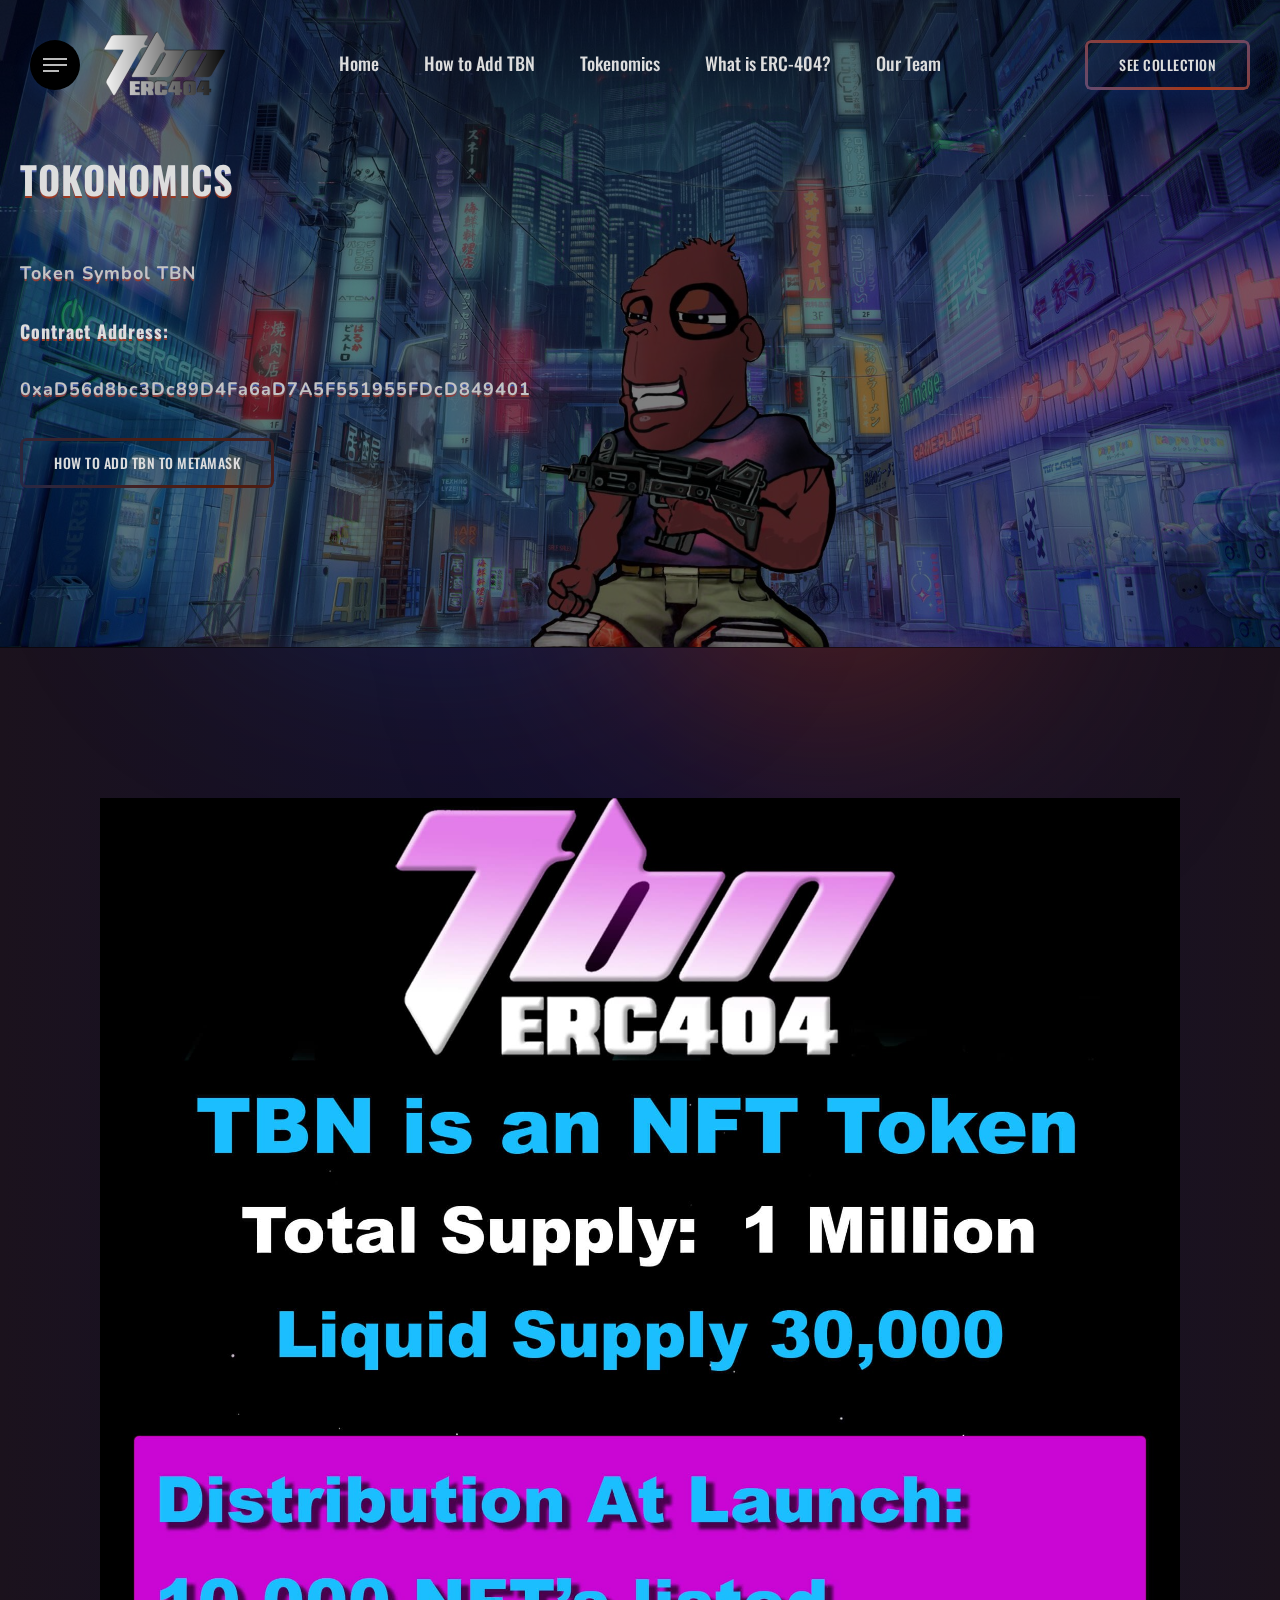
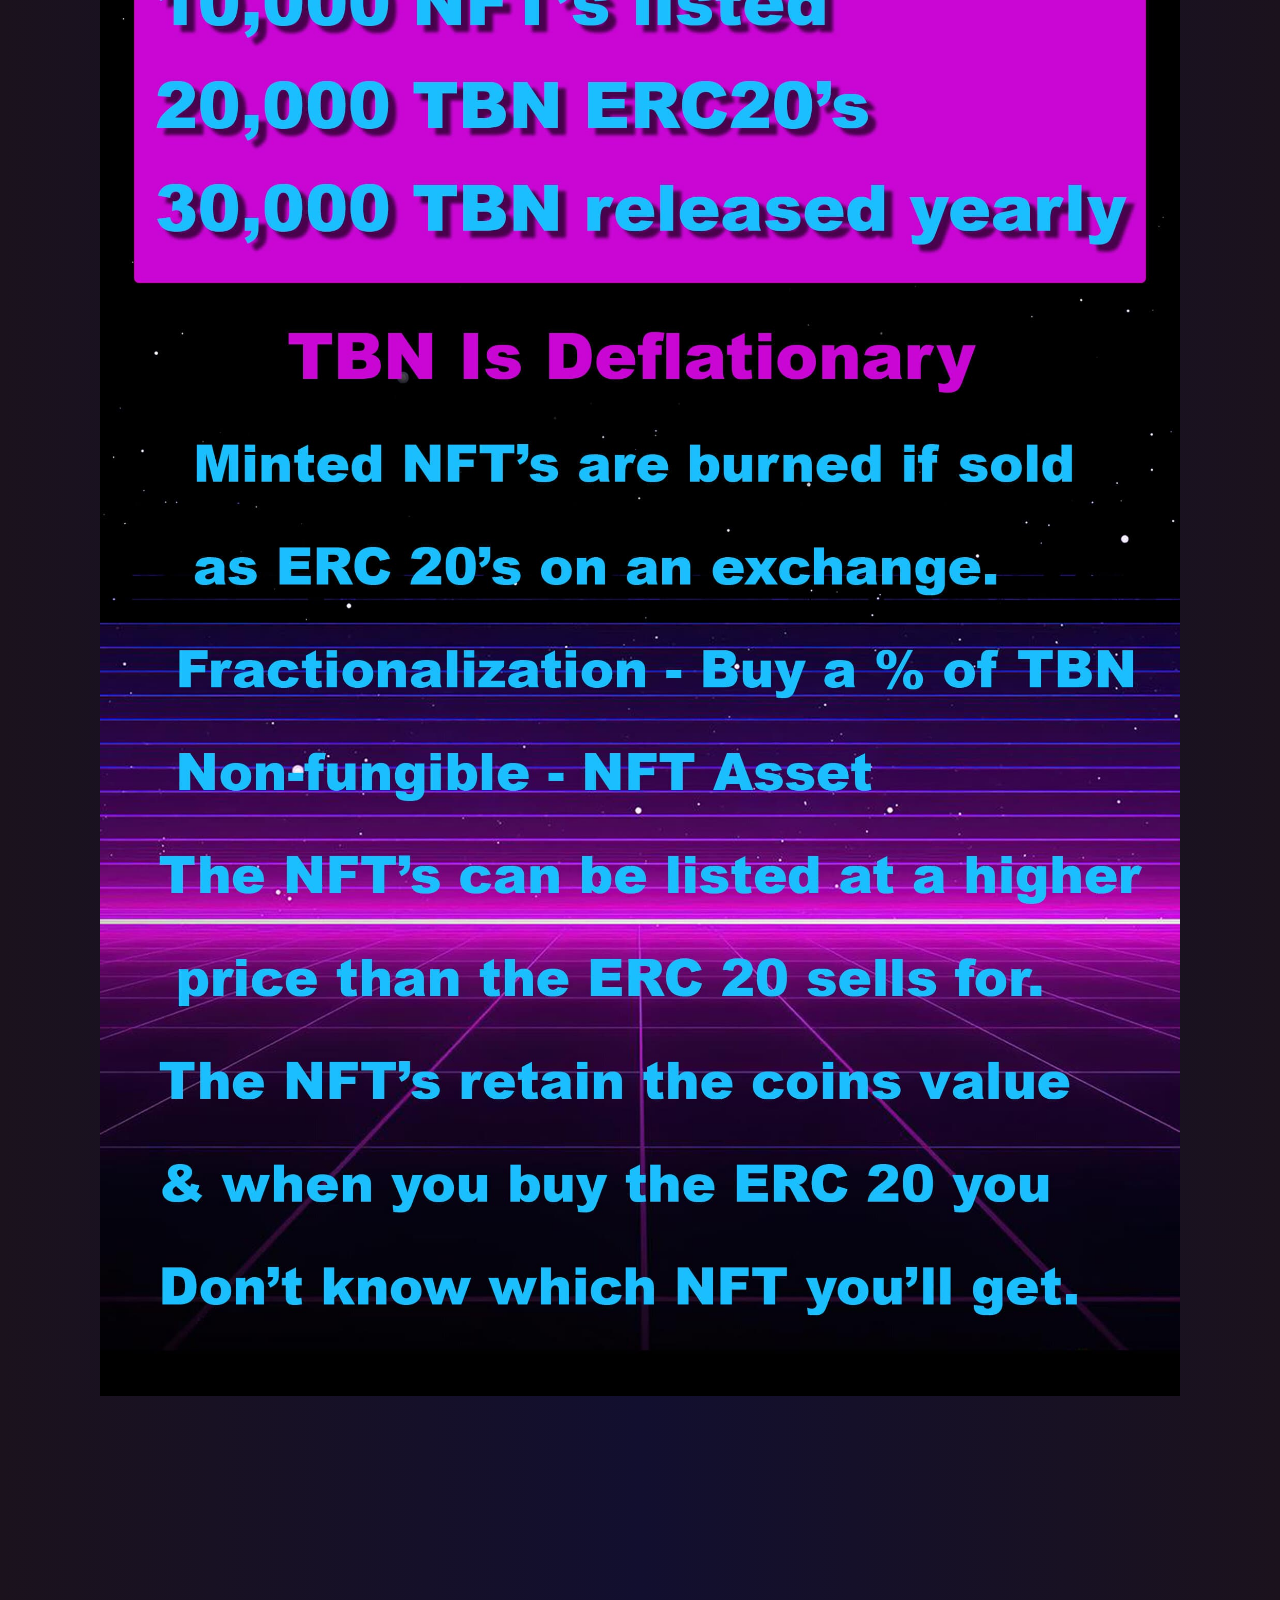
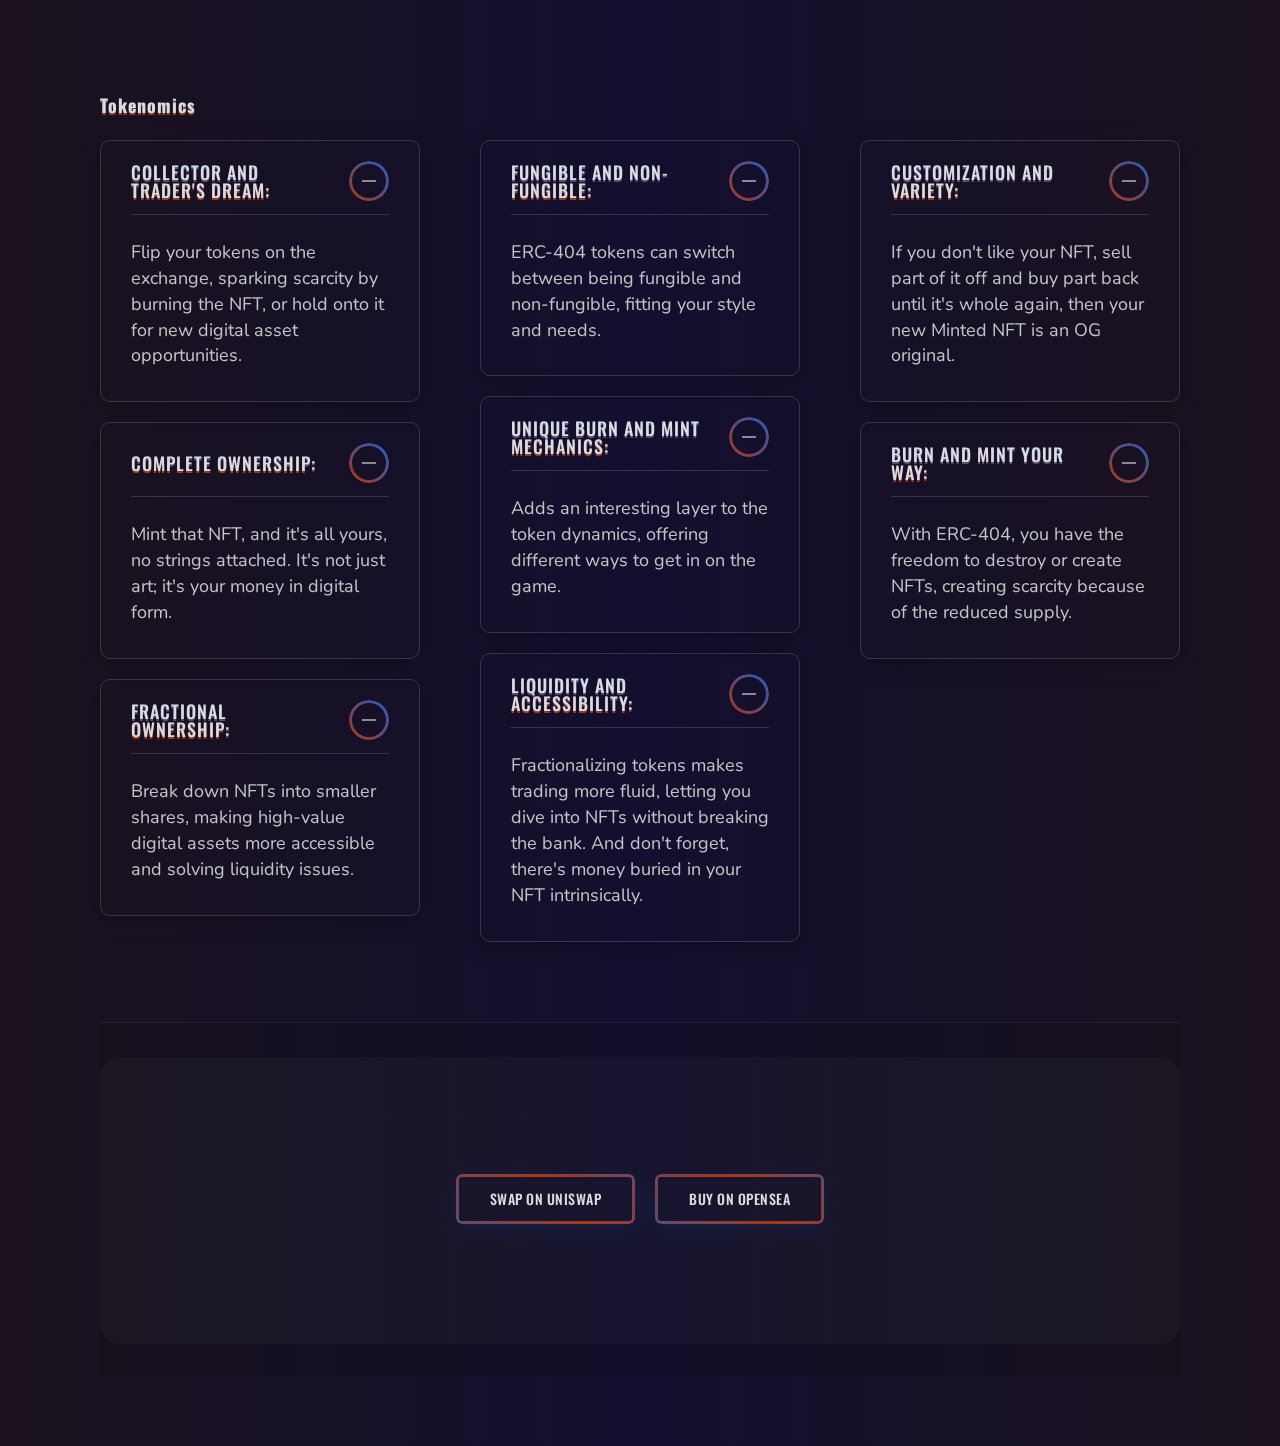
<file: tokonomics.html>
<!DOCTYPE html>
<!--[if lt IE 7 ]><html class="ie ie6" lang="en"> <![endif]--><!--[if IE 7 ]><html class="ie ie7" lang="en"> <![endif]--><!--[if IE 8 ]><html class="ie ie8" lang="en"> <![endif]--><!--[if (gte IE 9)|!(IE)]><!-->
<html lang="en"><!--<![endif]-->

<head>



	<meta name="description" content="MetaPortal">
	<meta name="author" content="Frenify">

	<meta name="viewport" content="width=device-width, initial-scale=1, maximum-scale=1">

	<title>Thug Beast Naton</title>
	<link rel="shortcut icon" type="image/x-icon" href="/images/favcon.png">

	<!-- Google Fonts -->
	<link rel="preconnect" href="https://fonts.googleapis.com">
	<link rel="preconnect" href="https://fonts.gstatic.com" crossorigin="">
	<link
		href="https://fonts.googleapis.com/css2?family=Oswald:wght@200..700&amp;family=Nunito:ital,wght@0,200;0,300;0,400;0,500;0,600;0,700;0,800;0,900;1,200;1,300;1,400;1,500;1,600;1,700;1,800;1,900&amp;display=swap"
		rel="stylesheet">
	<!-- !Google Fonts -->

	<!-- Styles -->
	<link type="text/css" rel="stylesheet" href="css/plugins.css">
	<link type="text/css" rel="stylesheet" href="css/style.css">
	<!--[if lt IE 9]> <script type="text/javascript" src="js/modernizr.custom.js?ver=10.0"></script> <![endif]-->
	<!-- !Styles -->

</head>

<body>


	<!-- Left Navigation -->
	<div class="metaportal_fn_leftnav_closer ready"></div>
	<div class="metaportal_fn_leftnav ready">
		<a href="#" class="fn__closer"><span></span></a>
		<div class="navbox">
			<div class="list_holder">
				<ul class="metaportal_fn_items">
					<li>
						<div class="item">
							<a href="https://opensea.io/collection/thug-beast-nation" target="_blank"></a>
							<span class="icon">
								<img src="images/opensea.png" alt="">
							</span>
							<span class="text">Opensea</span>
						</div>
					</li>
					<li>
						<div class="item">
							<a href="https://discord.com/invite/ngaTZuku" target="_blank"></a>
							<span class="icon">
								<img src="images/discord.png" alt="">
							</span>
							<span class="text">Discord</span>
						</div>
					</li>
				</ul>
			</div>
			<div class="nav_holder">

				<!-- For JS -->
				<span class="icon">
					<img src="images/down.svg" alt="" class="fn__svg">
				</span>
				<!-- For JS -->


			</div>
			<div class="info_holder">
				<div class="copyright">
					<p>Copyright 2024 - thug-beast-nation</p>
				</div>
				<div class="social_icons">
					<ul>
						<li><a href="https://twitter.com/thugbeastnation"><img src="images/twitter-1.svg" alt=""
									class="fn__svg"></a></li>
						<li><a href="https://www.facebook.com/thugbeastnation"><img src="images/facebook-1.svg" alt="" class="fn__svg"></a></li>
						<li><a href="https://www.instagram.com/Thugbeastnation/"><img src="images/instagram-1.svg"
									alt="" class="fn__svg"></a></li>
					</ul>
				</div>
			</div>
		</div>
	</div>
	<!-- !Left Navigation -->




	<!-- Wallet Popup -->

	<!-- Main -->
	<div class="metaportal_fn_main">

		<!-- Mobile Navigation -->
		<div class="metaportal_fn_mobnav">
			<div class="mob_top">
				<div class="social_trigger">
					<div class="trigger">
						<span></span>
					</div>
					<div class="social">

					</div>
				</div>
				<div class="wallet">
					<a href="https://opensea.io/collection/thug-beast-nation"
						class="metaportal_fn_button wallet_opener"><span>See Collection</span></a>
				</div>
			</div>
			<div class="mob_mid">
				<div class="logo">
					<a href="index.html"><img src="images/logo.png" alt=""></a>
				</div>
				<div class="trigger">
					<span></span>
				</div>
			</div>
			<div class="mob_bot">
				<ul>
					<li><a class="creative_link" href="index.html">Home</a></li>
					<li><a class="creative_link" href="buytbn.html">How to Add TBN</a></li>
					<li><a class="creative_link" href="tokonomics.html">Tokenomics</a></li>
					<li><a class="creative_link" href="erc404.html">What is ERC-404?</a></li>
					<li><a class="creative_link" href="ourteam.html">Our Team</a></li>

				</ul>
			</div>
		</div>
		<!-- !Mobile Navigation -->

		<!-- Header -->
		<header id="header">
			<div class="header">
				<div class="header_in">

					<div class="trigger_logo">
						<div class="trigger">
							<span></span>
						</div>
						<div class="logo">
							<a href="index.html"><img src="images/logo.png" alt=""></a>
						</div>
					</div>

					<div class="nav">
						<ul>
							<li><a class="creative_link" href="index.html">Home</a></li>
							<li><a class="creative_link" href="buytbn.html">How to Add TBN</a></li>
							<li><a class="creative_link" href="tokonomics.html">Tokenomics</a></li>
							<li><a class="creative_link" href="erc404.html">What is ERC-404?</a></li>
							<li><a class="creative_link" href="ourteam.html">Our Team</a></li>

						</ul>
					</div>

					<div class="wallet">

						<a href="https://opensea.io/collection/thug-beast-nation" class="metaportal_fn_button"><span>See
								Collection</span></a>
					</div>

				</div>
			</div>
		</header>
		<!-- !Header -->

		<!-- Content -->
		<div class="metaportal_fn_content">

			<!-- Home Section -->

			<section id="hero4">


				<div class="fn_cs_hero_slider ripple" data-ratio="1.33" id="ripple" data-bg-img="images/tbncity2.jpeg">
					<div class="bg_overlay"></div>
					<div class="fn_cs_slider">
						<h1 class="fn__maintitle big" data-text="Tokonomics" data-align="left">Tokonomics
						</h1>
						<br>
						<p class="fn__maintitle " data-text="Token Symbol TBN" data-align="left"> Token Symbol TBN

						</p>

						<h3 class="fn__maintitle" data-text="Contract Address:" data-align="left">Contract Address:
						</h3>
						<p class="fn__maintitle " data-text="0xaD56d8bc3Dc89D4Fa6aD7A5F551955FDcD849401"
							data-align="left">0xaD56d8bc3Dc89D4Fa6aD7A5F551955FDcD849401
						</p>
						<a href="buytbn.html" class="metaportal_fn_button" target="_blank"><span>How to Add TBN to Metamask</span></a>

					</div>

				</div>

			</section>
			<!-- !Home Section -->


			<a href="#" class="metaportal_fn_totop">
				<span class="totop_inner">
					<span class="icon">
						<img src="images/down.svg" alt="" class="fn__svg">
					</span>
					<span class="text">Scroll To Top</span>
				</span>
			</a>
			<!-- /Totop -->

			<section id="about2">
				<div class="container">
					<img src="images/tk1.jpg" alt="">
				</div>
			</section>

			<!-- Section FAQ -->
			<section id="faq">
				<div class="container">
					<h3 class="fn__maintitle" data-text="Tokenomics">Tokenomics</h3><br>
					<div class="fn_cs_faq">



						<div class="faq_col">

							<div class="fn_cs_accordion">
								<div class="acc_item active">
									<div class="acc_header">
										<h3 class="fn__maintitle" data-text="Collector and Trader's Dream:">Collector
											and Trader's Dream:</h3>
										<span class="icon"><span></span></span>
									</div>
									<div class="acc_content">
										<p>Flip your tokens on the exchange, sparking scarcity by burning the NFT, or
											hold onto it for new digital asset opportunities.
										</p>
									</div>
								</div>
								<div class="acc_item active">
									<div class="acc_header">
										<h3 class="fn__maintitle" data-text="Complete Ownership:">Complete Ownership:
										</h3>
										<span class="icon"><span></span></span>
									</div>
									<div class="acc_content">
										<p>Mint that NFT, and it's all yours, no strings attached. It's not just art;
											it's your money in digital form.

										</p>
									</div>
								</div>
								<div class="acc_item active">
									<div class="acc_header ">
										<h3 class="fn__maintitle" data-text="Fractional Ownership:">Fractional
											Ownership:</h3>
										<span class="icon"><span></span></span>
									</div>
									<div class="acc_content">
										<p>Break down NFTs into smaller shares, making high-value digital assets more
											accessible and solving liquidity issues.
										</p>
									</div>
								</div>

							</div>

						</div>

						<div class="faq_col">

							<div class="fn_cs_accordion">
								<div class="acc_item active">
									<div class="acc_header ">
										<h3 class="fn__maintitle" data-text="Fungible and Non-Fungible:">Fungible and
											Non-Fungible:</h3>
										<span class="icon"><span></span></span>
									</div>
									<div class="acc_content">
										<p>ERC-404 tokens can switch between being fungible and non-fungible, fitting
											your style and needs.
										</p>
									</div>
								</div>
								<div class="acc_item active">
									<div class="acc_header">
										<h3 class="fn__maintitle" data-text="Unique Burn and Mint Mechanics:">Unique
											Burn and Mint Mechanics:</h3>
										<span class="icon"><span></span></span>
									</div>
									<div class="acc_content">
										<p>Adds an interesting layer to the token dynamics, offering different ways to
											get in on the game.
										</p>
									</div>
								</div>
								<div class="acc_item active">
									<div class="acc_header">
										<h3 class="fn__maintitle" data-text="Liquidity and Accessibility:">Liquidity and
											Accessibility:</h3>
										<span class="icon"><span></span></span>
									</div>
									<div class="acc_content">
										<p>Fractionalizing tokens makes trading more fluid, letting you dive into NFTs
											without breaking the bank. And don't forget, there's money buried in your
											NFT intrinsically.
										</p>
									</div>
								</div>

							</div>

						</div>
						<div class="faq_col">

							<div class="fn_cs_accordion">
								<div class="acc_item active">
									<div class="acc_header">
										<h3 class="fn__maintitle" data-text="Customization and Variety:">Customization
											and Variety:</h3>
										<span class="icon"><span></span></span>
									</div>
									<div class="acc_content">
										<p>If you don't like your NFT, sell part of it off and buy part back until it's
											whole again, then your new Minted NFT is an OG original.
									</div>
								</div>
								<div class="acc_item active">
									<div class="acc_header">
										<h3 class="fn__maintitle" data-text="Burn and Mint Your Way:">Burn and Mint Your
											Way:</h3>
										<span class="icon"><span></span></span>
									</div>
									<div class="acc_content">
										<p>With ERC-404, you have the freedom to destroy or create NFTs, creating
											scarcity because of the reduced supply.
										</p>
									</div>
								</div>


							</div>

						</div>

					</div>
					<!-- !Section FAQ -->
					


			<footer id="footer">

				<div class="fn_cs_join">
					<div class="join_in">


						<div class="buttons">
							<a href="https://app.uniswap.org/" class="metaportal_fn_button" target="_blank"><span>Swap On
									Uniswap</span></a>
							<a href="https://opensea.io/collection/thug-beast-nation" class="metaportal_fn_button" target="_blank"><span>Buy On Opensea</span></a>
						</div>
					</div>
				</div>

			</footer>

		</div>
		<!-- !Main -->

		<!-- Scripts -->
		<script type="text/javascript" src="js/jquery.js"></script>
		<script type="text/javascript" src="js/plugins.js"></script>
		<!--[if lt IE 10]> <script type="text/javascript" src="js/ie8.js?ver=10.0"></script> <![endif]-->
		<script type="text/javascript" src="js/init.js"></script>
		<!-- !Scripts -->


</body>

</html>
</file>
<file: css/style.css>
@charset "utf-8";

body,
html {
    overflow-x: hidden
}

body:after,
body:before {
    width: 270px;
    height: 270px;
    border-radius: 100%;
    position: fixed
}

body,
p {
    letter-spacing: 0
}

.clearfix:after,
.clearfix:before,
.container:after,
html:after,
html:before {
    display: table;
    content: '';
    clear: both
}

.fn__maintitle.big,
.fn__maintitle.upper,
.fn_cs_steps p {
    text-transform: uppercase
}

.fn_cs_roadmap .swiper-slide .phase,
.metaportal_fn_pnb .item .fn_title,
.qnt,
.wid-title .text {
    white-space: nowrap;
    text-overflow: ellipsis
}

:root {
    --mc1: #225ec6;
    --mc2: #a93613;
    --hc: #ddd;
    --bc: #c4c4c4;
    --hff: 'Oswald', sans-serif;
    --bff: 'Nunito', sans-serif
}

*,
:after,
:before {
    margin: 0;
    padding: 0;
    -webkit-box-sizing: border-box;
    -moz-box-sizing: border-box;
    box-sizing: border-box
}

.metaportal_fn_content {
    display: -webkit-flex;
    display: -moz-flex;
    display: -ms-flex;
    display: -o-flex;
    display: flex;
    -webkit-flex-direction: column;
    -moz-flex-direction: column;
    -ms-flex-direction: column;
    -o-flex-direction: column;
    flex-direction: column;
    min-height: 100vh
}

.metaportal_fn_preloader {
    position: fixed;
    z-index: 9999;
    top: 0;
    left: 0;
    right: 0;
    bottom: 0;
    background: #1b121d;
    background: -moz-linear-gradient(90deg, #1b121d 0, #120f2f 50%, #1b121d 100%);
    background: -webkit-linear-gradient(90deg, #1b121d 0, #120f2f 50%, #1b121d 100%);
    background: linear-gradient(90deg, #1b121d 0, #120f2f 50%, #1b121d 100%);
    transition: .5s
}

.fn_cs_slider .metaportal_fn_videobutton,
.metaportal_fn_preloader.ready {
    opacity: 0;
    visibility: hidden
}

.metaportal_fn_preloader .loading-container {
    width: 256px;
    height: 256px;
    position: absolute;
    top: 50%;
    left: 50%;
    -webkit-transform: translate(-50%, -50%);
    -ms-transform: translate(-50%, -50%);
    -o-transform: translate(-50%, -50%);
    transform: translate(-50%, -50%)
}

.metaportal_fn_preloader .loading {
    width: 64px;
    height: 64px;
    position: absolute;
    top: 36%;
    left: 36%;
    -webkit-transform: rotate(45deg);
    -ms-transform: rotate(45deg);
    -o-transform: rotate(45deg);
    transform: rotate(45deg)
}

.metaportal_fn_preloader .loading div {
    width: 32px;
    height: 32px;
    position: absolute
}

.metaportal_fn_preloader .l1 div,
.metaportal_fn_preloader .l2 div,
.metaportal_fn_preloader .l3 div,
.metaportal_fn_preloader .l4 div {
    width: 100%;
    height: 100%;
    background-color: var(--mc1)
}

.metaportal_fn_preloader .l1 {
    transform: translate(0, 0);
    animation: 3s infinite l1-rise
}

.metaportal_fn_preloader .l2 {
    transform: translate(0, 32px);
    animation: 3s infinite l2-rise
}

.metaportal_fn_preloader .l3 {
    transform: translate(32px, 0);
    animation: 3s infinite l3-rise
}

.metaportal_fn_preloader .l4 {
    transform: translate(32px, 32px);
    animation: 3s infinite l4-rise
}

@keyframes rot1 {

    0%,
    40%,
    50% {
        transform: rotate(0)
    }

    100%,
    60% {
        transform: rotate(90deg)
    }
}

@keyframes rot2 {

    0%,
    40%,
    50% {
        transform: rotate(0)
    }

    100%,
    60% {
        transform: rotate(-90deg)
    }
}

@keyframes rot3 {

    0%,
    35% {
        transform: rotate(45deg)
    }

    100%,
    65% {
        transform: rotate(405deg)
    }
}

@keyframes l1-rise {

    0%,
    100% {
        transform: translate(0, 0)
    }

    30%,
    70% {
        transform: translate(-8px, -8px)
    }
}

@keyframes l2-rise {

    0%,
    100% {
        transform: translate(0, 32px)
    }

    30%,
    70% {
        transform: translate(-8px, 40px)
    }
}

@keyframes l3-rise {

    0%,
    100% {
        transform: translate(32px, 0)
    }

    30%,
    70% {
        transform: translate(40px, -8px)
    }
}

@keyframes l4-rise {

    0%,
    100% {
        transform: translate(32px, 32px)
    }

    30%,
    70% {
        transform: translate(40px, 40px)
    }
}

@keyframes color {

    0%,
    100% {
        background-color: var(--mc1)
    }

    50% {
        background-color: var(--mc2)
    }
}

.metaportal_fn_preloader .l1 div,
.metaportal_fn_preloader .l4 div {
    animation: 3s infinite rot1, 3s linear infinite color
}

.metaportal_fn_preloader .l2 div,
.metaportal_fn_preloader .l3 div {
    animation: 3s infinite rot2, 3s linear infinite color
}

body {
    font-family: var(--bff);
    font-size: 18px;
    line-height: 1.44;
    font-weight: 400;
    color: var(--bc);
    position: relative;
    word-break: break-word;
    background: #1b121d;
    background: -moz-linear-gradient(90deg, #1b121d 0, #120f2f 50%, #1b121d 100%);
    background: -webkit-linear-gradient(90deg, #1b121d 0, #120f2f 50%, #1b121d 100%);
    background: linear-gradient(90deg, #1b121d 0, #120f2f 50%, #1b121d 100%);
    height: auto
}

body,
html {
    width: 100%;
    margin: 0;
    padding: 0
}

body:after {
    content: '';
    top: 42.8%;
    right: 25%;
    background-color: var(--mc2);
    -webkit-filter: blur(150px);
    -o-filter: blur(150px);
    filter: blur(150px)
}

body:before {
    content: '';
    top: 27.5%;
    left: 23.9%;
    background-color: var(--mc1);
    -webkit-filter: blur(150px);
    -o-filter: blur(150px);
    filter: blur(150px)
}

.fn__svg {
    fill: currentcolor;
    width: 18px;
    height: 18px;
    opacity: 0
}

.replaced-svg {
    opacity: 1
}

p {
    margin-bottom: 20px
}

h1,
h2,
h3,
h4,
h5,
h6 {
    color: var(--hc);
    font-family: var(--hff);
    line-height: 1.22;
    letter-spacing: 0
}

h1>a,
h2>a,
h3>a,
h4>a,
h5>a,
h6>a {
    text-decoration: none;
    color: var(--hc)
}

.social a:hover,
h1>a:hover,
h2>a:hover,
h3>a:hover,
h4>a:hover,
h5>a:hover,
h6>a:hover {
    color: var(--mc1)
}

input[type=password],
input[type=text] {
    background-color: transparent;
    border-radius: 5px;
    border: 2px solid rgba(255, 255, 255, .15);
    font-size: 16px;
    letter-spacing: 0;
    line-height: 46px;
    height: 50px;
    padding: 0 15px;
    outline: transparent 0
}

.social a,
.social li {
    font-family: var(--hff);
    font-size: 18px;
    letter-spacing: 0;
    text-decoration: none;
    font-weight: 400;
    color: var(--hc)
}

textarea {
    background-color: transparent;
    border-radius: 6px;
    border: 2px solid rgba(255, 255, 255, .15);
    font-size: 16px;
    letter-spacing: 0;
    padding: 13px 15px;
    height: 250px
}

input[type=password]:focus,
input[type=text]:focus,
textarea:focus {
    outline: 0;
    background-color: transparent;
    border-color: var(--mc1)
}

#footer,
#fun_facts {
    border-top: 1px solid rgba(255, 255, 255, .08)
}

.container {
    width: 100%;
    max-width: 1800px;
    padding: 0 100px;
    margin: 0 auto
}

.container.small {
    max-width: 1400px
}

@media(max-width:1200px) {
    .container {
        padding: 0 40px
    }
}

@media(max-width:1040px) {
    .container {
        padding: 0 20px
    }
}

.metaportal_fn_comments .metaportal_fn_button,
.mw300 {
    max-width: 300px
}

a.full_link {
    position: absolute;
    top: 0;
    left: 0;
    right: 0;
    bottom: 0;
    z-index: 1
}

.bg_overlay,
.bg_overlay .bg_color,
.bg_overlay .bg_image {
    position: absolute;
    top: 0;
    left: 0;
    right: 0;
    bottom: 0;
    z-index: 1;
    background-size: contain;
    background-repeat: no-repeat;
    background-position: center center
}

.bg_overlay .bg_color {
    z-index: 2
}

[class*=mw_] {
    margin-left: auto;
    margin-right: auto
}

.mw_650 {
    max-width: 650px
}

.mw_500 {
    max-width: 500px
}

.metaportal_fn_main,
.metaportal_fn_main * {
    box-sizing: border-box
}

.metaportal_fn_main {
    position: relative;
    z-index: 2;
    display: -webkit-flex;
    display: -moz-flex;
    display: -ms-flex;
    display: -o-flex;
    display: flex;
    -webkit-flex-direction: column;
    -moz-flex-direction: column;
    -ms-flex-direction: column;
    -o-flex-direction: column;
    flex-direction: column;
    min-height: 100vh
}

.metaportal_fn_mobnav {
    display: none;
    overflow: hidden
}

.header .trigger_logo,
.metaportal_fn_mobnav .social,
.metaportal_fn_mobnav .social_trigger,
.metaportal_fn_pnb .item_in {
    display: -webkit-flex;
    display: -moz-flex;
    display: -ms-flex;
    display: -o-flex;
    display: flex;
    -ms-align-items: center;
    align-items: center
}

.fn_cs_section_divider .divider>*,
.header .trigger,
.metaportal_fn_mobnav .social_trigger .trigger {
    margin-right: 20px
}

.metaportal_fn_mobnav .mob_mid,
.metaportal_fn_mobnav .mob_top {
    display: -webkit-flex;
    display: -moz-flex;
    display: -ms-flex;
    display: -o-flex;
    display: flex;
    padding: 20px;
    overflow: hidden;
    background: #1b121d;
    background: -moz-linear-gradient(90deg, #1b121d 0, #120f2f 50%, #1b121d 100%);
    background: -webkit-linear-gradient(90deg, #1b121d 0, #120f2f 50%, #1b121d 100%);
    background: linear-gradient(90deg, #1b121d 0, #120f2f 50%, #1b121d 100%);
    border-bottom: 1px solid rgba(255, 255, 255, .08);
    -ms-align-items: center;
    align-items: center;
    justify-content: space-between
}

#social .social,
.social ul {
    display: -webkit-flex;
    display: -moz-flex;
    display: -ms-flex;
    display: -o-flex;
    -ms-align-items: center
}

.metaportal_fn_mobnav .mob_bot {
    display: none;
    background: #1b121d;
    padding: 21px 20px;
    overflow: hidden
}

.metaportal_fn_items,
.metaportal_fn_mobnav .mob_bot ul {
    margin: 0;
    list-style-type: none
}

.metaportal_fn_mobnav .mob_bot li {
    padding: 8px 0;
    margin: 0
}

.metaportal_fn_mobnav .mob_bot a {
    line-height: 27px
}

#social {
    z-index: 5;
    position: fixed;
    left: 50px;
    top: 50%;
    transition: .5s
}

#social.hold {
    transform: translateX(-200px)
}

#social .social {
    -moz-transform: translateX(-50%) translateY(-50%) rotate(-90deg);
    -webkit-transform: translateX(-50%) translateY(-50%) rotate(-90deg);
    transform: translateX(-50%) translateY(-50%) rotate(-90deg);
    display: flex;
    position: absolute;
    width: max-content;
    align-items: center
}

.social ul {
    margin: 0;
    list-style-type: none;
    display: flex;
    align-items: center
}

.social li {
    margin: 0
}

.social li:after {
    content: '/';
    margin: 0 6px
}

.social li:last-child:after {
    content: ''
}

.social .title {
    margin: 0 10px 0 0;
    padding: 0;
    line-height: 50px
}

.metaportal_fn_button,
.metaportal_fn_protected input[type=submit] {
    display: block;
    width: fit-content;
    max-width: 100%;
    text-decoration: none;
    font-weight: 500;
    font-size: 14px;
    letter-spacing: .5px;
    font-family: var(--hff);
    height: 50px;
    line-height: 50px;
    padding: 0 34px;
    position: relative;
    color: var(--hc);
    text-transform: uppercase;
    text-align: center;
    white-space: nowrap;
    background-color: transparent;
    outline: transparent 0
}

.header .nav a,
.metaportal_fn_totop {
    font-size: 18px;
    letter-spacing: 0;
    font-weight: 500;
    font-family: var(--hff);
    text-decoration: none
}

#home2 .container,
.metaportal_fn_button span {
    position: relative;
    z-index: 5
}

.metaportal_fn_protected .submit {
    display: block;
    position: relative
}

.metaportal_fn_protected .submit input {
    width: 100%;
    z-index: 5
}

.metaportal_fn_button.full {
    width: 100%;
    height: 80px;
    line-height: 80px
}

.metaportal_fn_search,
.metaportal_fn_totop .icon,
.trigger {
    height: 50px;
    background-color: #000
}

.metaportal_fn_button:hover:after,
.metaportal_fn_items .item:hover:after,
.metaportal_fn_protected .submit:hover:after {
    animation-duration: 2s
}

.metaportal_fn_button:hover,
.metaportal_fn_protected .submit:hover,
.metaportal_fn_share a:hover {
    color: #fff
}

.metaportal_fn_button:after,
.metaportal_fn_protected .submit:after {
    content: "";
    position: absolute;
    top: 0;
    left: 0;
    right: 0;
    bottom: 0;
    border-radius: 6px;
    border: 3px solid transparent;
    background: -moz-linear-gradient(45deg, var(--mc1), var(--mc2), var(--mc1), var(--mc2)) border-box;
    background: -webkit-linear-gradient(45deg, var(--mc1), var(--mc2), var(--mc1), var(--mc2)) border-box;
    background: linear-gradient(45deg, var(--mc1), var(--mc2), var(--mc1), var(--mc2)) border-box;
    -webkit-mask: linear-gradient(#fff 0 0) padding-box, linear-gradient(#fff 0 0);
    -webkit-mask-composite: destination-out;
    -webkit-mask-composite: source-out;
    mask-composite: exclude;
    background-size: 300% 300%;
    -webkit-animation: 4s infinite alternate animatedgradient;
    animation: 4s infinite alternate animatedgradient
}

.fn_cs_about .left_part .img_in,
.fn_cs_slider .slider_top .img {
    background-size: cover;
    background-position: center center;
    background-repeat: no-repeat
}

.metaportal_fn_button:before,
.metaportal_fn_protected .submit:before {
    right: 0;
    bottom: 0;
    top: 0;
    left: 0;
    position: absolute;
    color: var(--mc1);
    content: '';
    opacity: .15;
    border-radius: 6px;
    box-shadow: 0 5px 20px
}

@keyframes animatedgradient {

    0%,
    100% {
        background-position: 0 50%
    }

    50% {
        background-position: 100% 50%
    }
}

.metaportal_fn_totop {
    display: block;
    margin: 0;
    padding: 0;
    position: fixed;
    z-index: 5;
    right: 30px;
    bottom: 30px;
    width: 50px;
    color: #bbb;
    opacity: 0;
    visibility: hidden;
    transform: translateX(100px);
    transition: .5s
}

.totop-active .metaportal_fn_totop {
    transform: translateX(0);
    opacity: 1;
    visibility: visible
}

.metaportal_fn_totop .icon {
    display: block;
    width: 50px;
    border-radius: 100%;
    position: relative;
    margin-right: 30px
}

.metaportal_fn_totop .fn__svg {
    position: absolute;
    display: block;
    z-index: 3;
    width: 20px;
    height: 20px;
    left: 50%;
    top: 50%;
    margin: -10px 0 0 -10px;
    -moz-transform: rotate(-90deg);
    -webkit-transform: rotate(-90deg);
    transform: rotate(-90deg)
}

.metaportal_fn_totop .icon:after {
    content: '';
    position: absolute;
    z-index: -1;
    width: 100%;
    height: 100%;
    top: 0;
    left: 0;
    color: var(--mc1);
    opacity: .15;
    border-radius: 100%;
    box-shadow: 0 5px 20px;
    -moz-transform: rotate(90deg);
    -webkit-transform: rotate(90deg);
    transform: rotate(90deg);
    transition: .3s
}

.fn_cs_collection .item:hover .item_in:after,
.metaportal_fn_items .item:hover .icon:after,
.metaportal_fn_search:hover:after,
.metaportal_fn_totop:hover .icon:after,
.slider_nav a:hover .icon:after,
.trigger.active:after,
.trigger:hover:after {
    opacity: .5
}

.metaportal_fn_totop .totop_inner {
    -moz-transform: translateX(-50%) translateY(-50%) rotate(-90deg);
    -webkit-transform: translateX(-50%) translateY(-50%) rotate(-90deg);
    transform: translateX(-50%) translateY(-50%) rotate(-90deg);
    display: -webkit-flex;
    display: -moz-flex;
    display: -ms-flex;
    display: -o-flex;
    display: flex;
    top: 50%;
    left: 50%;
    position: absolute;
    width: max-content;
    -ms-align-items: center;
    align-items: center
}

.metaportal_fn_search {
    display: block;
    width: 50px;
    border-radius: 100%;
    position: fixed;
    z-index: 5;
    bottom: 30px;
    left: 30px;
    color: #bbb;
    transition: .5s
}

.metaportal_fn_search.hold {
    transform: translateX(-300px)
}

.metaportal_fn_categories .count:after,
.metaportal_fn_mint_top .view_on a:after,
.metaportal_fn_search:after,
.metaportal_fn_widget_articles .count:after {
    content: '';
    position: absolute;
    z-index: -1;
    width: 100%;
    height: 100%;
    color: var(--mc1);
    top: 0;
    left: 0;
    opacity: .15;
    border-radius: 100%;
    box-shadow: 0 5px 20px;
    transition: .3s
}

.metaportal_fn_search .fn__svg {
    position: absolute;
    display: block;
    z-index: 3;
    width: 20px;
    height: 20px;
    left: 50%;
    top: 50%;
    margin: -10px 0 0 -10px
}

.header,
.header:after {
    top: 0;
    transition: .3s;
    left: 0
}

.header {
    padding: 30px;
    position: fixed;
    right: 0;
    z-index: 25;
    border-bottom: 1px solid transparent
}

.fn__maintitle,
.trigger {
    z-index: 5;
    position: relative
}

.header:after {
    transform: translateY(-105%);
    content: '';
    position: absolute;
    right: 0;
    bottom: 0;
    z-index: -1;
    background: #1b121d;
    background: -moz-linear-gradient(90deg, #1b121d 0, #120f2f 50%, #1b121d 100%);
    background: -webkit-linear-gradient(90deg, #1b121d 0, #120f2f 50%, #1b121d 100%);
    background: linear-gradient(90deg, #1b121d 0, #120f2f 50%, #1b121d 100%)
}

.header.active:after,
.metaportal_fn_search_closer.active {
    transform: translateY(0)
}

.header.active {
    z-index: 60;
    padding: 20px 30px;
    border-bottom-color: rgba(255, 255, 255, .08)
}

.header .header_in {
    display: -webkit-flex;
    display: -moz-flex;
    display: -ms-flex;
    display: -o-flex;
    display: flex;
    justify-content: space-between;
    -ms-align-items: center;
    align-items: center
}

.frenify_cards_gallery img,
.header .nav,
.metaportal_fn_result_box .result_item a:hover:after {
    opacity: 0
}

.trigger {
    display: block;
    width: 50px;
    border-radius: 100%;
    color: #bbb;
    cursor: pointer
}

.slider_nav .icon:after,
.trigger:after {
    content: '';
    position: absolute;
    z-index: -1;
    width: 100%;
    height: 100%;
    top: 0;
    left: 0;
    color: var(--mc1);
    opacity: .15;
    border-radius: 100%;
    box-shadow: 0 5px 20px;
    transition: .3s
}

.trigger.active span {
    -webkit-transform: rotate(45deg);
    -ms-transform: rotate(45deg);
    -o-transform: rotate(45deg);
    transform: rotate(45deg)
}

.trigger.active span:before {
    bottom: 0;
    -webkit-transform: rotate(-90deg);
    -ms-transform: rotate(-90deg);
    -o-transform: rotate(-90deg);
    transform: rotate(-90deg)
}

.trigger.active span:after {
    width: 0;
    transition: none
}

.trigger span,
.trigger span:after,
.trigger span:before {
    display: block;
    height: 2px;
    position: absolute;
    background-color: #bbb;
    content: '';
    transition: .3s
}

.fn_cs_slider .slider_top ul,
.header .nav ul,
.slider_nav,
.slider_nav a {
    display: -webkit-flex;
    display: -moz-flex;
    display: -ms-flex;
    display: -o-flex
}

.trigger span {
    top: 24px;
    width: 24px;
    left: 13px
}

.trigger span:before {
    bottom: 6px;
    width: 24px;
    left: 0
}

.trigger span:after {
    top: 6px;
    width: 16px;
    left: 0
}

.header .nav ul {
    margin: 0 0 0 -45px;
    list-style-type: none;
    display: flex
}

.header .nav li {
    margin: 0 0 0 45px
}

.fn__maintitle {
    margin: 0;
    padding: 0;
    font-weight: 700;
    letter-spacing: 1px;
    font-size: 18px;
    line-height: 1
}

.fn__maintitle.big {
    font-size: 38px
}

.fn__maintitle[data-align=center] {
    text-align: center
}

.fn__maintitle[data-align=left] {
    text-align: left
}

.fn__maintitle[data-align=right] {
    text-align: right
}

.fn__maintitle:before {
    position: absolute;
    z-index: -1;
    top: 2px;
    left: 0;
    width: 100%;
    height: 100%;
    background: -moz-linear-gradient(var(--mc1), var(--mc2));
    background: -webkit-linear-gradient(var(--mc1), var(--mc2));
    background: linear-gradient(var(--mc1), var(--mc2));
    -webkit-background-clip: text;
    -webkit-text-fill-color: transparent;
    content: attr(data-text)
}

#home {
    overflow: hidden;
    padding-top: 179px;
    padding-bottom: 150px
}

.fn_cs_slider {
    padding: 0 20px;
    overflow: hidden
}

.fn_cs_counter_list li:nth-of-type(4n) .divider,
.fn_cs_roadmap .step_in .fn__svg,
.fn_cs_slider .hidden_list,
.metaportal_fn_boxed_countdown li:last-child span:after,
.metaportal_fn_boxed_countdown li:last-child span:before,
.metaportal_fn_leftnav .nav_holder .icon,
.metaportal_fn_leftnav.ready,
.metaportal_fn_leftnav_closer.ready,
.metaportal_fn_wallet_closer.ready,
.metaportal_fn_walletbox.ready {
    display: none
}

.slider_nav {
    display: flex;
    -ms-align-items: center;
    align-items: center;
    justify-content: center;
    position: relative;
    margin-bottom: 52px
}

.slider_nav>* {
    margin-right: 100px
}

.fn_cs_section_divider .divider>:last-child,
.slider_nav a>:last-child,
.slider_nav>:last-child {
    margin-right: 0
}

.slider_nav:after {
    content: '';
    position: absolute;
    width: 40px;
    height: 1px;
    background-color: rgba(255, 255, 255, .5);
    left: 50%;
    margin-left: -20px;
    top: 50%;
    margin-top: -.5px
}

.fn_cs_slider .slider_top .item_in,
.slider_nav .circle,
.slider_nav .icon {
    background-color: rgba(255, 255, 255, .05)
}

.slider_nav a {
    display: flex;
    -ms-align-items: center;
    align-items: center;
    padding: 10px 0
}

.metaportal_fn_result_box .clear_all,
.slider_nav a>* {
    margin-right: 10px
}

.slider_nav .circle {
    width: 12px;
    height: 12px;
    display: block;
    border: 2px solid rgba(255, 255, 255, .5);
    position: relative;
    border-radius: 100%
}

.slider_nav .icon {
    width: 34px;
    height: 34px;
    display: block;
    border: 2px solid rgba(255, 255, 255, .5);
    position: relative;
    border-radius: 100%
}

.slider_nav .fn__svg {
    display: block;
    position: absolute;
    width: 12px;
    height: 12px;
    color: rgba(255, 255, 255, .5);
    top: 50%;
    left: 50%;
    margin: -6px 0 0 -6px
}

.slider_nav .prev .fn__svg {
    transform: rotate(90deg);
    margin-left: -8px
}

.slider_nav .next .fn__svg {
    transform: rotate(-90deg);
    margin-left: -5px
}

.fn_cs_slider .slider_top>img {
    width: 33.3333% !important;
    min-width: 33.3333% !important;
    opacity: 0
}

.fn_cs_slider .slider_top {
    padding: 59px 0 60px;
    position: relative
}

.fn_cs_slider .slider_top ul {
    list-style-type: none;
    margin: 0;
    padding: 0;
    position: absolute;
    top: 0;
    left: 0;
    right: 0;
    bottom: 0;
    display: flex;
    -ms-align-items: center;
    align-items: center;
    justify-content: center
}

.fn_cs_about,
.fn_cs_counter_list .item,
.fn_cs_counter_list .item h3,
.fn_cs_counter_list ul,
.fn_cs_desc {
    display: -webkit-flex;
    display: -moz-flex;
    display: -ms-flex;
    display: -o-flex
}

.fn_cs_slider .slider_top li {
    width: 33.3333%;
    position: absolute;
    margin: 0;
    transform: translateX(100%) scale(0);
    transition: none;
    opacity: 0;
    top: 65px
}

.fn_cs_slider .slider_top li.next2 {
    left: 100%;
    transform: translateX(100%) scale(0);
    transition: 1s
}

.fn_cs_slider .slider_top li.prev2 {
    left: 0;
    transform: translateX(-100%) scale(0);
    transition: 1s
}

.fn_cs_slider .slider_top li.active,
.fn_cs_slider .slider_top li.next,
.fn_cs_slider .slider_top li.prev {
    transform: translateX(0) scale(1);
    opacity: 1;
    transition: 1s
}

.fn_cs_slider .slider_top li.next,
.fn_cs_slider .slider_top li.prev {
    cursor: pointer
}

.fn_cs_slider .slider_top li.prev {
    left: -40px
}

.fn_cs_slider .slider_top li.next {
    left: 66.6666%;
    margin-left: 40px
}

.fn_cs_about .left_part .img img,
.fn_cs_collection img,
.fn_cs_slider .slider_top img,
.metaportal_fn_mint_top .mint_left img {
    min-width: 100%;
    opacity: 0
}

.fn_cs_slider .slider_top .item {
    perspective: 1000px;
    perspective-origin: 50% 50%
}

.fn_cs_slider .slider_top .item_in {
    padding: 20px;
    border-radius: 20px;
    border: 1px solid rgba(255, 255, 255, .5);
    transition: 1s;
    position: absolute;
    top: 0;
    left: 0;
    right: 0;
    bottom: 0;
    transform: scaleX(.85) scaleY(.85) rotateY(180deg)
}

.fn_cs_slider .active .metaportal_fn_videobutton {
    opacity: 1;
    visibility: visible
}

.fn_cs_slider .slider_top .img {
    position: absolute;
    top: 20px;
    left: 20px;
    right: 20px;
    bottom: 20px;
    border-radius: 20px;
    overflow: hidden
}

.fn_cs_slider .slider_top .img:after {
    content: '';
    position: absolute;
    top: 0;
    left: 0;
    right: 0;
    bottom: 0;
    transition: .3s
}

.fn_cs_slider .slider_top .active .has_video .img:after {
    background-color: rgba(0, 0, 0, .3)
}

.fn_cs_slider .slider_top .item_in:after,
.frenify_cards_gallery .img_holder:after {
    content: '';
    position: absolute;
    z-index: -1;
    width: 100%;
    height: 100%;
    top: 0;
    left: 0;
    color: var(--mc1);
    opacity: .15;
    border-radius: 20px;
    box-shadow: 0 5px 20px
}

#fun_facts,
.blog__item,
.fn_cs_about .left_part .bg_overlay,
.fn_cs_steps .item,
.fn_cs_video img,
.metaportal_fn_mintbox {
    box-shadow: 0 5px 20px rgba(0, 0, 0, .25)
}

.fn_cs_slider .slider_top .item_in:before {
    height: 15px;
    width: 60%;
    content: '';
    position: absolute;
    top: 100%;
    margin-top: 30px;
    background-color: #000;
    border-radius: 100%;
    left: 50%;
    transform: translateX(-50%);
    -webkit-filter: blur(15px);
    -o-filter: blur(15px);
    filter: blur(15px)
}

.fn_cs_slider .slider_top .active .item_in {
    transform: scaleX(1) scaleY(1) rotateY(0)
}

.fn_cs_slider .slider_top .prev .item_in,
.fn_cs_slider .slider_top .prev2 .item_in {
    transform: scaleX(1.05) scaleY(.85) rotateY(-30deg)
}

.fn_cs_slider .slider_top .next .item_in,
.fn_cs_slider .slider_top .next2 .item_in {
    transform: scaleX(1.05) scaleY(.85) rotateY(30deg)
}

.fn_cs_slider .slider_top li.active {
    left: 33.3333%
}

.fn_cs_desc {
    display: flex;
    -webkit-flex-direction: column;
    -moz-flex-direction: column;
    -ms-flex-direction: column;
    -o-flex-direction: column;
    flex-direction: column;
    -ms-align-items: center;
    align-items: center;
    max-width: 900px;
    margin: 0 auto;
    text-align: center
}

.fn_cs_desc p {
    margin: 0 0 41px;
    font-size: 24px;
    line-height: 34px
}

#fun_facts {
    border-bottom: 1px solid rgba(255, 255, 255, .08);
    background-color: rgba(0, 0, 0, .15);
    padding: 132px 0 87px
}

.fn_cs_counter_list ul {
    margin: 0 0 0 -140px;
    padding: 0;
    list-style-type: none;
    display: flex;
    flex-wrap: wrap
}

.fn_cs_counter_list li {
    padding-left: 140px;
    margin: 0 0 40px;
    width: 25%
}

.fn_cs_counter_list .item {
    position: relative;
    width: 100%;
    text-align: center;
    display: flex;
    -webkit-flex-direction: column;
    -moz-flex-direction: column;
    -ms-flex-direction: column;
    -o-flex-direction: column;
    flex-direction: column;
    -ms-align-items: center;
    align-items: center;
    padding: 0 10px
}

.fn_cs_counter_list .item h3 {
    display: flex;
    flex-wrap: wrap;
    justify-content: center;
    margin-bottom: 6px
}

.fn_cs_counter_list .item p {
    margin: 0
}

.fn_cs_counter_list .divider {
    position: absolute;
    left: 100%;
    top: 25px;
    width: 140px;
    height: 2px;
    background-color: rgba(255, 255, 255, .5)
}

.fn_cs_counter_list .divider:after,
.fn_cs_counter_list .divider:before,
.fn_cs_divider .divider:after,
.fn_cs_divider .divider:before {
    width: 16px;
    content: '';
    position: absolute;
    height: 2px;
    background-color: rgba(255, 255, 255, .5);
    transform: rotate(-65deg)
}

.fn_cs_counter_list .divider:before {
    left: 50%;
    margin-left: -11px
}

.fn_cs_counter_list .divider:after {
    left: 50%;
    margin-left: -5px
}

.fn__gradient_title {
    width: fit-content;
    max-width: 100%;
    margin: 0;
    padding: 0;
    font-size: 60px;
    font-weight: 600;
    letter-spacing: 0;
    line-height: 1;
    background: -moz-linear-gradient(90deg, var(--mc1), var(--mc2));
    background: -webkit-linear-gradient(90deg, var(--mc1), var(--mc2));
    background: linear-gradient(to right, var(--mc1), var(--mc2));
    -webkit-background-clip: text;
    -webkit-text-stroke: 4px transparent;
    color: #160f1a;
    filter: drop-shadow(0 5px 20px rgba(204, 0, 255, .15))
}

.fn_cs_about {
    position: relative;
    display: flex;
    margin-bottom: 150px
}

.fn_cs_about .left_part,
.fn_cs_mint,
.fn_cs_section_divider .divider,
.fn_cs_steps ul {
    display: -webkit-flex;
    display: -moz-flex;
    display: -ms-flex;
    display: -o-flex
}

.fn_cs_about .left_part {
    width: 57%;
    position: relative;
    display: flex;
    justify-content: flex-end;
    -ms-align-items: center;
    align-items: center;
    padding: 110px 0
}

.fn_cs_about .left_part .img_in {
    border-radius: 10px
}

.fn_cs_about .left_part .img {
    width: 542px;
    max-width: 100%;
    padding: 20px;
    border-radius: 10px;
    border: 1px solid rgba(255, 255, 255, .5);
    background-color: rgba(255, 255, 255, .05);
    position: relative;
    z-index: 5
}

.fn_cs_about .left_part .bg_overlay {
    right: 130px
}

.fn_cs_about .left_part .bg_color {
    background-color: rgba(0, 0, 0, .2)
}

.fn_cs_about .right_part {
    width: 43%;
    padding: 110px 100px
}

.fn_cs_about .right_in {
    max-width: 500px;
    margin: 0 auto
}

.fn_cs_about .fn__maintitle,
.fn_cs_mint .fn__maintitle {
    margin-bottom: 15px
}

.fn_cs_about .fn_cs_divider,
.fn_cs_faq .fn_cs_divider,
.fn_cs_mint .fn_cs_divider,
.fn_cs_shortabout .fn_cs_divider,
.metaportal_fn_privacy .fn_cs_divider {
    margin-bottom: 25px
}

.desc p,
.fn_cs_contact_info p,
.metaportal_fn_pagetitle h3,
.metaportal_fn_privacy p {
    margin-bottom: 27px
}

.desc p:last-child,
.fn_cs_collection_info :last-child,
.fn_cs_contact_form li:last-child,
.fn_cs_contact_info .item :last-child,
.fn_cs_contact_info p:last-child,
.metaportal_fn_blog_single .single_desc p:last-child,
.metaportal_fn_comments .comment-text p:last-child,
.metaportal_fn_comments .comment:last-child,
.metaportal_fn_filters .filter_item:last-child,
.metaportal_fn_filters .items>li:last-child,
.metaportal_fn_items li:last-child,
.metaportal_fn_leftnav .nav_holder li:last-child,
.metaportal_fn_mintbox .mint_checked p:last-child,
.metaportal_fn_privacy :last-child,
.metaportal_fn_widget_articles li:last-child,
.widget:last-child {
    margin-bottom: 0
}

.fn_cs_about .desc,
.fn_cs_mint .desc,
.fn_cs_shortabout .desc,
.metaportal_fn_mint_top .desc {
    margin-bottom: 32px
}

.fn_cs_divider {
    height: 16px;
    position: relative
}

.fn_cs_divider .divider {
    position: absolute;
    top: 50%;
    left: 0;
    margin-top: -1px;
    width: 140px;
    height: 2px;
    background-color: rgba(255, 255, 255, .5)
}

.fn_cs_mint,
.fn_cs_roadmap .slider_holder,
.fn_cs_video,
.metaportal_fn_categories li a span,
.metaportal_fn_searchbox .searchbox {
    position: relative
}

.fn_cs_divider .divider:before {
    left: -3px
}

.fn_cs_divider .divider:after {
    left: 3px
}

.fn_cs_mint {
    display: flex
}

.fn_cs_mint .left_part {
    width: 40%;
    padding-right: 100px
}

.fn_cs_mint .right_part {
    width: 60%
}

.fn_cs_steps ul {
    margin: 0 0 0 -70px;
    padding: 0;
    list-style-type: none;
    display: flex;
    flex-wrap: wrap
}

.fn_cs_steps li {
    width: 50%;
    padding-left: 70px;
    margin-bottom: 70px
}

.fn_cs_steps .item {
    height: 100%;
    padding: 20px;
    border-radius: 10px;
    border: 1px solid rgba(255, 255, 255, .15);
    position: relative
}

.fn_cs_steps .item_in {
    height: 100%;
    padding: 57px 50px 54px;
    border-radius: 10px;
    background-color: rgba(255, 255, 255, .03)
}

.fn_cs_collection .item_in,
.fn_cs_section_divider span,
.fn_cs_video a:hover .fn__svg,
a.metaportal_fn_videobutton:hover .fn__svg {
    background-color: rgba(255, 255, 255, .05)
}

.fn_cs_steps h3 {
    margin-bottom: 14px;
    color: #1a1734
}

.fn_cs_steps p {
    margin: 0;
    font-size: 16px;
    font-family: var(--hff);
    font-weight: 500
}

.fn_cs_steps[data-cols="4"] li {
    width: 25%
}

.fn_cs_steps[data-gap="60"] ul {
    margin-left: -60px
}

.fn_cs_steps[data-gap="60"] li {
    padding-left: 60px;
    margin-bottom: 60px
}

.fn_cs_steps.gap .item_in {
    padding: 47px 40px 44px
}

.fn_cs_video img {
    min-height: 240px;
    min-width: 100%;
    border-radius: 10px
}

.fn_cs_video a,
a.metaportal_fn_videobutton {
    position: absolute;
    display: block;
    left: 50%;
    top: 50%;
    margin: -60px 0 0 -60px;
    z-index: 25
}

.fn_cs_video a .fn__svg,
a.metaportal_fn_videobutton .fn__svg {
    width: 120px;
    height: 120px;
    display: block;
    transition: 1s;
    border-radius: 50%
}

.fn_cs_video a .stroke-solid,
a.metaportal_fn_videobutton .stroke-solid {
    stroke-width: 6px;
    stroke: rgba(255, 255, 255, .5);
    stroke-dashoffset: 0;
    stroke-dashArray: 300;
    stroke-width: 4px;
    transition: stroke-dashoffset 1s, opacity 1s
}

.fn_cs_video a .icon,
a.metaportal_fn_videobutton .icon {
    color: #fff;
    transform: scale(.7);
    transform-origin: 50% 50%;
    transition: transform .2s ease-out
}

.blog__item .counter .cc:before,
.fn_cs_collection .item_in:after,
.fn_cs_section_divider span:after {
    position: absolute;
    color: var(--mc1);
    opacity: .15;
    content: '';
    box-shadow: 0 5px 20px
}

.fn_cs_video a:hover .stroke-solid,
a.metaportal_fn_videobutton:hover .stroke-solid {
    opacity: 1;
    stroke-dashoffset: 300
}

.fn_cs_video a:hover .icon,
a.metaportal_fn_videobutton:hover .icon {
    transform: scale(.8)
}

.fn_cs_video.bg {
    min-height: 700px
}

.fn_cs_video.bg a {
    margin: -125px 0 0 -125px
}

.fn_cs_video.bg a .fn__svg {
    width: 250px;
    height: 250px
}

.fn_cs_video.bg a .stroke-solid {
    stroke-width: 2px
}

.fn_cs_video.bg a .icon {
    transform: scale(.3)
}

.fn_cs_video.bg a:hover .icon {
    transform: scale(.4)
}

#about,
#about2,
.metaportal_fn_collectionpage,
.metaportal_fn_comments {
    padding: 150px 0
}

.fn_cs_section_divider {
    width: 100%;
    position: relative;
    height: 12px
}

.fn_cs_section_divider .divider {
    position: relative;
    display: flex;
    margin: 0 auto;
    width: fit-content;
    max-width: 100%
}

.fn_cs_collection .collection_bottom,
.fn_cs_collection .collection_top {
    display: -webkit-flex;
    display: -moz-flex;
    display: -ms-flex;
    display: -o-flex;
    margin-left: -40px
}

.fn_cs_section_divider .divider:after,
.fn_cs_section_divider .divider:before {
    content: '';
    position: absolute;
    background-color: rgba(255, 255, 255, .15);
    height: 1px;
    top: 5px;
    width: 5000px
}

.fn_cs_section_divider .divider:before {
    right: 100%;
    margin-right: 20px
}

.fn_cs_section_divider .divider:after {
    left: 100%;
    margin-left: 20px
}

.fn_cs_section_divider span {
    height: 12px;
    position: relative;
    display: block;
    border: 2px solid rgba(255, 255, 255, .5);
    border-radius: 12px
}

.fn_cs_section_divider span:after {
    right: -2px;
    bottom: -2px;
    top: -2px;
    left: -2px;
    border-radius: 12px
}

.fn_cs_section_divider .short {
    width: 12px
}

.fn_cs_section_divider .long {
    width: 200px
}

#collection,
.metaportal_fn_result_list {
    overflow: hidden
}

#collection .fn__maintitle,
#news .fn__maintitle,
#roadmap .fn__maintitle,
.metaportal_fn_pagination {
    margin-bottom: 140px
}

.fn_cs_collection,
.metaportal_fn_nft_cats {
    margin-bottom: 102px
}

.fn_cs_collection .item {
    padding-left: 40px;
    margin-bottom: 40px
}

.fn_cs_collection .abs_img {
    transition: .5s;
    overflow: hidden;
    border-radius: 10px
}

.fn_cs_collection .ready .abs_img {
    transform: rotateY(-30deg) translateZ(0)
}

.fn_cs_collection .img {
    position: relative;
    perspective: 600px;
    perspective-origin: 50% 50%
}

.fn_cs_collection .item_in {
    padding: 20px;
    border-radius: 10px;
    border: 1px solid rgba(255, 255, 255, .5);
    position: relative
}

.fn_cs_collection .item_in:after {
    right: -1px;
    bottom: -1px;
    top: -1px;
    left: -1px;
    border-radius: 10px;
    transition: .3s
}

.fn_cs_collection .collection_top {
    display: flex;
    -ms-align-items: flex-end;
    align-items: flex-end;
    flex-wrap: wrap;
    padding-right: 40px
}

.fn_cs_collection .collection_bottom .item,
.fn_cs_collection .collection_top .item,
.fn_cs_collection.modern .collection_bottom .item:nth-child(2),
.fn_cs_collection.modern .collection_bottom .item:nth-child(3),
.fn_cs_collection.modern .collection_top .item:nth-child(2),
.fn_cs_collection.modern .collection_top .item:nth-child(3) {
    width: 31.2%
}

.fn_cs_collection .collection_bottom .item:first-child,
.fn_cs_collection .collection_bottom .item:nth-child(3),
.fn_cs_collection .collection_top .item:nth-child(2),
.fn_cs_collection .collection_top .item:nth-child(4),
.fn_cs_collection.modern .collection_bottom .item,
.fn_cs_collection.modern .collection_top .item {
    width: 18.8%
}

.fn_cs_collection .collection_bottom {
    display: flex;
    -ms-align-items: flex-start;
    align-items: flex-start;
    flex-wrap: wrap;
    padding-left: 40px
}

.fn_cs_news .bottom_part,
.fn_cs_news .news_part {
    display: -webkit-flex;
    display: -moz-flex;
    display: -ms-flex;
    display: -o-flex;
    column-gap: 40px
}

.fn_cs_collection.modern .collection_top {
    padding-right: 0
}

.fn_cs_collection.modern .collection_bottom {
    padding-left: 0
}

#collection,
#contact,
#news,
#roadmap {
    padding: 144px 0 150px
}

.fn_cs_news .bottom_part {
    display: flex;
    -ms-align-items: center;
    align-items: center
}

.fn_cs_news .bottom_part .left_bot,
.fn_cs_news .bottom_part .right_bot,
.fn_cs_news .left_items,
.metaportal_fn_comments .input-item.half-item {
    width: 50%
}

.fn_cs_news .bottom_part p {
    margin: 0;
    padding: 0 40px
}

.fn_cs_news .news_part {
    display: flex;
    margin-bottom: 40px
}

.fn_cs_news .right_items,
.footer {
    display: -webkit-flex;
    display: -moz-flex;
    display: -ms-flex;
    display: -o-flex
}

.fn_cs_news .right_items {
    display: flex;
    gap: 40px;
    width: 50%;
    -webkit-flex-direction: column;
    -moz-flex-direction: column;
    -ms-flex-direction: column;
    -o-flex-direction: column;
    flex-direction: column
}

.fn_cs_news .left_items .blog__item,
.metaportal_fn_mint_top .mint_left .img,
.metaportal_fn_mint_top .mint_left .img_in,
.metaportal_fn_result_box .result_item a:hover:before {
    height: 100%
}

.fn_cs_news .right_items .blog__item {
    height: 33.3333%
}

.blog__item {
    padding: 40px;
    border: 1px solid rgba(255, 255, 255, .15);
    border-radius: 10px
}

.blog__item .image {
    border-radius: 10px;
    overflow: hidden;
    margin-bottom: 27px
}

.blog__item .counter,
.fn_cs_faq .fn__maintitle,
.fn_cs_shortabout .fn__maintitle,
.metaportal_fn_similar .fn__maintitle {
    margin-bottom: 15px
}

.blog__item .counter .cc {
    width: 50px;
    height: 50px;
    display: block;
    position: relative;
    text-align: center;
    line-height: 50px;
    letter-spacing: 2px;
    font-size: 16px;
    font-family: var(--hff)
}

.blog__item .counter .cc span {
    margin-right: -2px;
    margin-top: 1px
}

.blog__item .counter .cc:before {
    right: 0;
    bottom: 0;
    top: 0;
    left: 0;
    border-radius: 100%
}

.blog__item .counter .cc:after,
.empty_notice:after,
.returnmessage:after {
    content: "";
    position: absolute;
    bottom: 0;
    background: -moz-linear-gradient(bottom left, var(--mc1), var(--mc2), var(--mc1), var(--mc2)) border-box;
    background: -webkit-linear-gradient(bottom left, var(--mc1), var(--mc2), var(--mc1), var(--mc2)) border-box;
    background: -o-linear-gradient(bottom left, var(--mc1), var(--mc2), var(--mc1), var(--mc2)) border-box;
    -webkit-mask: linear-gradient(#fff 0 0) padding-box, linear-gradient(#fff 0 0);
    left: 0;
    top: 0;
    right: 0
}

.blog__item .counter .cc:after {
    border-radius: 100%;
    border: 3px solid transparent;
    background: linear-gradient(to top right, var(--mc1), var(--mc2), var(--mc1), var(--mc2)) border-box;
    -webkit-mask-composite: destination-out;
    -webkit-mask-composite: source-out;
    mask-composite: exclude;
    background-size: 300% 300%;
    -webkit-animation: 4s infinite alternate animatedgradient;
    animation: 4s infinite alternate animatedgradient
}

.blog__item .meta {
    margin-bottom: 7px
}

.blog__item .meta p {
    margin: 0
}

.blog__item .title,
.fn_cs_collection_info .fn__maintitle,
.metaportal_fn_comments .comment,
.metaportal_fn_mint_top .fn__maintitle {
    margin-bottom: 30px
}

.blog__item .title h3 {
    margin: 0;
    font-weight: 300;
    font-size: 30px;
    letter-spacing: 0
}

.blog__item .read_more a,
.fn_cs_contact_info h4 {
    font-weight: 500;
    color: var(--bc);
    text-transform: uppercase
}

.blog__item .read_more a {
    text-decoration: none;
    font-family: var(--hff);
    font-size: 16px;
    letter-spacing: .5px;
    padding-left: 100px;
    position: relative
}

.blog__item .read_more a:after {
    left: 0;
    width: 100px;
    height: 1px;
    content: '';
    position: absolute;
    top: 50%;
    background-color: #8d898e;
    transition: .3s
}

.blog__item .read_more span {
    opacity: 0;
    transition: opacity .3s, transform .3s;
    display: inline-block
}

.blog__item:hover .read_more a:after {
    width: 50px
}

.blog__item:hover .read_more span {
    opacity: 1;
    transform: translateX(-30px)
}

.blog__item .read_more a:hover,
.footer p a:hover,
.metaportal_fn_breadcrumbs a:hover,
.metaportal_fn_leftnav .copyright a:hover,
.metaportal_fn_leftnav .social_icons a:hover,
.metaportal_fn_mintbox .mint_desc p a:hover,
.metaportal_fn_pagetitle p a:hover,
.metaportal_fn_pnb .item:hover .fn_title,
.metaportal_fn_result_box .clear_all:hover,
.qnt .decrease:hover,
.qnt .increase:hover {
    color: var(--mc1)
}

#footer {
    margin-top: auto;
    padding: 34px 0 32px;
    background-color: rgba(10, 10, 10, .15)
}

.footer {
    display: flex;
    justify-content: space-between;
    -webkit-column-gap: 40px;
    -moz-column-gap: 40px;
    -o-column-gap: 40px;
    column-gap: 40px;
    -ms-align-items: center;
    align-items: center
}

.fn_cs_contact_info ul,
.footer ul {
    display: -webkit-flex;
    display: -moz-flex;
    display: -ms-flex;
    display: -o-flex;
    flex-wrap: wrap;
    list-style-type: none
}

.footer p {
    margin: 0;
    font-size: 16px;
    font-family: var(--hff);
    letter-spacing: 0
}

.footer p a {
    color: #fff;
    text-decoration: none
}

.footer ul {
    margin: 0 0 0 -30px;
    display: flex
}

.footer li {
    margin: 0 0 0 30px
}

.footer li a {
    font-size: 16px;
    font-family: var(--hff);
    letter-spacing: 0;
    text-decoration: none
}

.fn_cs_contact_info {
    padding: 140px 0 32px
}

.fn_cs_contact_info ul {
    margin: 0 0 0 -150px;
    display: flex
}

.fn_cs_contact_info li {
    padding-left: 150px;
    width: 33.333%;
    margin-bottom: 40px
}

.fn_cs_contact_info h4 {
    margin: 0 0 9px;
    font-size: 16px;
    letter-spacing: .5px
}

.fn_cs_contact_info h3 {
    margin: 0 0 39px;
    font-weight: 300;
    letter-spacing: 0;
    font-size: 30px
}

.fn_cs_contact_form ul {
    list-style-type: none;
    display: -webkit-flex;
    display: -moz-flex;
    display: -ms-flex;
    display: -o-flex;
    display: flex;
    margin: 0 0 0 -40px;
    flex-wrap: wrap
}

.fn_cs_contact_form input[type=text],
.metaportal_fn_comments .comment-form input[type=text] {
    height: 80px;
    padding: 0 27px
}

.fn_cs_contact_form input[type=text],
.fn_cs_contact_form textarea {
    display: block;
    width: 100%;
    min-width: 100%;
    border: 2px solid rgba(255, 255, 255, .15);
    border-radius: 5px;
    background-color: transparent !important;
    outline: 0;
    color: #fff
}

.fn_cs_contact_form input[type=text]:focus,
.fn_cs_contact_form textarea:focus {
    border-color: var(--mc1)
}

.fn_cs_contact_form li {
    width: 50%;
    padding-left: 40px;
    margin-bottom: 40px
}

.creative_link:hover:before,
.fn_cs_accordion .active .acc_header:after,
.fn_cs_contact_form li.full,
.metaportal_fn_mintbox .mint_list .item:hover:after,
.metaportal_fn_mintbox .mint_time:hover:after,
.metaportal_fn_nft_cats .item:hover:after {
    width: 100%
}

.empty_notice,
.returnmessage {
    padding: 20px;
    width: 100%;
    display: none;
    color: #eee;
    margin-top: 20px;
    position: relative
}

.empty_notice:after,
.returnmessage:after {
    border-radius: 10px;
    border: 3px solid transparent;
    background: linear-gradient(to top right, var(--mc1), var(--mc2), var(--mc1), var(--mc2)) border-box;
    -webkit-mask-composite: destination-out;
    -webkit-mask-composite: source-out;
    mask-composite: exclude;
    background-size: 300% 300%;
    -webkit-animation: 4s infinite alternate animatedgradient;
    animation: 4s infinite alternate animatedgradient
}

.fn__checkbox {
    display: block;
    position: relative;
    padding-left: 37px;
    cursor: pointer;
    -webkit-user-select: none;
    -moz-user-select: none;
    -ms-user-select: none;
    user-select: none;
    margin-bottom: 37px
}

.fn__checkbox .fn__svg {
    opacity: 0;
    width: 14px;
    height: 14px;
    display: block;
    position: absolute;
    top: 50%;
    left: 50%;
    margin: -7px 0 0 -7px;
    color: var(--mc1)
}

.fn__checkbox p,
.fn_cs_accordion .acc_content p,
.fn_cs_roadmap .swiper-slide .desc,
.metaportal_fn_coming_soon .soon_title p {
    margin: 0
}

.fn__checkbox input {
    position: absolute;
    opacity: 0;
    cursor: pointer;
    height: 0;
    width: 0
}

.fn__checkmark {
    position: absolute;
    top: 0;
    left: 0;
    height: 22px;
    width: 22px;
    border: 2px solid rgba(255, 255, 255, .15);
    border-radius: 5px
}

.metaportal_fn_leftnav,
.metaportal_fn_walletbox {
    width: 400px;
    position: fixed;
    transition: .5s;
    overflow-y: auto;
    scrollbar-width: thin;
    scrollbar-color: #999 #fff;
    bottom: 0
}

.fn__checkbox input:checked~.fn__checkmark .fn__svg,
.wid-title .text:hover:after {
    opacity: 1
}

.metaportal_fn_search_closer {
    position: fixed;
    z-index: 999;
    left: 0;
    bottom: 0;
    top: 0;
    right: 0;
    background-color: rgba(0, 0, 0, .8);
    transition: .5s;
    cursor: pointer;
    transform: translateY(102%)
}

.metaportal_fn_searchbox.active {
    opacity: 1;
    visibility: visible;
    transform: translateY(0)
}

.metaportal_fn_searchbox {
    opacity: 0;
    visibility: hidden;
    transform: translateY(-102%);
    display: block;
    position: fixed;
    top: 0;
    left: 0;
    right: 0;
    z-index: 9999;
    background-color: #130f15;
    padding: 100px 0;
    transition: .5s
}

.metaportal_fn_searchbox input {
    display: block;
    width: 100%;
    border: none;
    background-color: transparent !important;
    padding: 0 70px 0 30px;
    height: 120px;
    border-radius: 0;
    font-size: 48px;
    letter-spacing: 0;
    font-weight: 300;
    font-family: var(--hff);
    color: #fff;
    border-bottom: 1px solid rgba(255, 255, 255, .5)
}

.metaportal_fn_searchbox a {
    display: -webkit-flex;
    display: -moz-flex;
    display: -ms-flex;
    display: -o-flex;
    display: flex;
    -ms-align-items: center;
    align-items: center;
    justify-content: center;
    position: absolute;
    right: 0;
    bottom: 0;
    width: 100px;
    height: 120px;
    color: #bbb
}

.metaportal_fn_searchbox a .fn__svg {
    width: 40px;
    height: 40px;
    display: block
}

.metaportal_fn_leftnav_closer {
    position: fixed;
    z-index: 999;
    left: 0;
    bottom: 0;
    top: 0;
    right: 0;
    background-color: rgba(0, 0, 0, .8);
    transition: .5s;
    cursor: pointer;
    transform: translateX(102%)
}

.metaportal_fn_leftnav.active,
.metaportal_fn_leftnav_closer.active,
.metaportal_fn_wallet_closer.active,
.metaportal_fn_walletbox.active {
    transform: translateX(0)
}

.metaportal_fn_leftnav {
    transform: translateX(-102%);
    left: 0;
    top: 0;
    background-color: #130f15;
    z-index: 9999;
    padding: 70px 40px
}

.metaportal_fn_leftnav .navbox,
.metaportal_fn_walletbox .walletbox {
    display: -webkit-flex;
    display: -moz-flex;
    display: -ms-flex;
    display: -o-flex;
    display: flex;
    -webkit-flex-direction: column;
    -moz-flex-direction: column;
    -ms-flex-direction: column;
    -o-flex-direction: column;
    flex-direction: column;
    justify-content: center
}

.metaportal_fn_leftnav .nav_holder {
    padding: 73px 0 64px;
    overflow: hidden;
    position: relative
}

.metaportal_fn_leftnav .nav_holder ul {
    list-style-type: none;
    margin: 0;
    text-align: center;
    transition: .3s
}

.metaportal_fn_leftnav .nav_holder .sub-menu {
    margin: 0;
    position: absolute;
    width: 100%;
    height: 100%;
    top: 0;
    background-color: #130f15;
    left: 100%;
    opacity: 0
}

.fn_cs_shortabout .about_right:after,
.metaportal_fn_items .item:after {
    background: -moz-linear-gradient(45deg, var(--mc1), var(--mc2), var(--mc1), var(--mc2)) border-box;
    background: -webkit-linear-gradient(45deg, var(--mc1), var(--mc2), var(--mc1), var(--mc2)) border-box;
    -webkit-mask-composite: destination-out;
    -webkit-animation: 4s infinite alternate animatedgradient;
    -webkit-mask: linear-gradient(#fff 0 0) padding-box, linear-gradient(#fff 0 0)
}

.metaportal_fn_leftnav .nav_holder .active~.sub-menu {
    z-index: 5;
    opacity: 1
}

.metaportal_fn_leftnav .nav_holder a {
    font-size: 18px;
    letter-spacing: 0;
    line-height: 30px;
    font-family: var(--hff);
    text-decoration: none;
    display: block;
    padding: 0 17px
}

.metaportal_fn_items .item,
.metaportal_fn_leftnav .social_icons ul {
    display: -webkit-flex;
    display: -moz-flex;
    display: -ms-flex;
    display: -o-flex
}

.metaportal_fn_leftnav .nav_holder .fn__svg {
    -webkit-transform: rotate(-90deg);
    -ms-transform: rotate(-90deg);
    -o-transform: rotate(-90deg);
    transform: rotate(-90deg);
    color: #aaa;
    width: 12px;
    height: 12px;
    position: absolute;
    left: 100%;
    margin-left: 5px;
    top: 50%;
    margin-top: -6px
}

.metaportal_fn_leftnav .nav_holder .prev {
    font-size: 18px
}

.metaportal_fn_leftnav .nav_holder .prev .fn__svg {
    -webkit-transform: rotate(90deg);
    -ms-transform: rotate(90deg);
    -o-transform: rotate(90deg);
    transform: rotate(90deg);
    right: 100%;
    margin-right: 5px;
    left: auto;
    margin-left: 0;
    margin-top: -7px
}

.metaportal_fn_blog_single .fn__maintitle,
.metaportal_fn_leftnav .nav_holder li {
    margin-bottom: 13px
}

.metaportal_fn_leftnav .copyright {
    text-align: center;
    margin-bottom: 17px
}

.metaportal_fn_leftnav .copyright p {
    max-width: 250px;
    margin: 0 auto;
    font-size: 16px;
    line-height: 26px;
    letter-spacing: 0;
    font-family: var(--hff);
    color: #888
}

.metaportal_fn_leftnav .copyright a {
    color: #ddd;
    text-decoration: none
}

.metaportal_fn_leftnav .social_icons ul {
    display: flex;
    -webkit-flex-direction: row;
    -moz-flex-direction: row;
    -ms-flex-direction: row;
    -o-flex-direction: row;
    flex-direction: row;
    flex-wrap: wrap;
    margin: 0 0 0 -30px;
    list-style-type: none;
    -ms-align-items: center;
    align-items: center;
    justify-content: center
}

.metaportal_fn_leftnav .social_icons li {
    margin: 5px 0 5px 30px
}

.metaportal_fn_leftnav .social_icons a {
    text-decoration: none;
    color: #777
}

.metaportal_fn_leftnav .social_icons .fn__svg {
    width: 20px;
    height: auto;
    display: block
}

.metaportal_fn_leftnav::-webkit-scrollbar {
    width: 4px
}

.metaportal_fn_leftnav:-webkit-scrollbar-track {
    background: #444
}

.metaportal_fn_leftnav::-webkit-scrollbar-thumb {
    background-color: var(--mc1)
}

.metaportal_fn_wallet_closer {
    position: fixed;
    z-index: 999;
    left: 0;
    bottom: 0;
    top: 0;
    right: 0;
    background-color: rgba(0, 0, 0, .8);
    transition: .5s;
    cursor: pointer;
    transform: translateX(-102%)
}

.metaportal_fn_walletbox {
    transform: translateX(102%);
    right: 0;
    top: 0;
    background-color: #130f15;
    z-index: 9999;
    padding: 100px 40px
}

.metaportal_fn_walletbox::-webkit-scrollbar {
    width: 4px
}

.metaportal_fn_walletbox:-webkit-scrollbar-track {
    background: #444
}

.metaportal_fn_walletbox::-webkit-scrollbar-thumb {
    background-color: var(--mc1)
}

.metaportal_fn_walletbox .title_holder {
    text-align: center;
    margin-bottom: 23px
}

.metaportal_fn_walletbox .title_holder h3 {
    margin: 0 0 18px;
    font-size: 22px;
    letter-spacing: .5px;
    text-transform: uppercase
}

.metaportal_fn_walletbox .title_holder p {
    margin: 0;
    font-size: 16px;
    letter-spacing: 0;
    line-height: 1.5;
    color: #888
}

.metaportal_fn_404 h4,
.metaportal_fn_items li,
.metaportal_fn_protected h3,
.metaportal_fn_widget_articles li {
    margin-bottom: 20px
}

.metaportal_fn_items .item {
    width: 200px;
    max-width: 100%;
    margin: 0 auto;
    padding: 23px 23px 17px;
    background-color: #130f15;
    display: flex;
    -ms-align-items: center;
    align-items: center;
    -webkit-flex-direction: column;
    -moz-flex-direction: column;
    -ms-flex-direction: column;
    -o-flex-direction: column;
    flex-direction: column;
    position: relative
}

.fn__closer,
.metaportal_fn_items .icon {
    width: 50px;
    height: 50px;
    background-color: #000
}

.metaportal_fn_items .icon,
.metaportal_fn_pagetitle p {
    display: -webkit-flex;
    display: -moz-flex;
    display: -ms-flex;
    display: -o-flex
}

.metaportal_fn_items a {
    position: absolute;
    display: block;
    text-decoration: none;
    top: 0;
    left: 0;
    right: 0;
    bottom: 0;
    z-index: 15
}

.metaportal_fn_items .item:before {
    right: 0;
    bottom: 0;
    top: 0;
    left: 0;
    position: absolute;
    color: var(--mc1);
    content: '';
    opacity: .15;
    border-radius: 5px;
    box-shadow: 0 5px 20px
}

.metaportal_fn_items .item:after {
    content: "";
    position: absolute;
    top: 0;
    left: 0;
    right: 0;
    bottom: 0;
    border-radius: 5px;
    border: 3px solid transparent;
    background: linear-gradient(45deg, var(--mc1), var(--mc2), var(--mc1), var(--mc2)) border-box;
    -webkit-mask-composite: source-out;
    mask-composite: exclude;
    background-size: 300% 300%;
    animation: 4s infinite alternate animatedgradient
}

.metaportal_fn_items .icon {
    display: flex;
    -ms-align-items: center;
    align-items: center;
    justify-content: center;
    border-radius: 100%;
    position: relative;
    margin-bottom: 9px
}

.metaportal_fn_items .icon img {
    z-index: 5;
    position: relative
}

.metaportal_fn_items .fn__svg {
    width: 22px;
    height: 22px;
    display: block;
    position: absolute;
    top: 50%;
    left: 50%;
    margin: -11px 0 0 -11px
}

.metaportal_fn_items .icon:after {
    content: '';
    position: absolute;
    z-index: 1;
    width: 100%;
    height: 100%;
    color: var(--mc1);
    opacity: .15;
    left: 0;
    top: 0;
    border-radius: 100%;
    box-shadow: 0 5px 20px;
    transition: .3s
}

.metaportal_fn_items .text {
    font-size: 16px;
    font-family: var(--hff);
    letter-spacing: .5px;
    text-transform: uppercase;
    color: var(--hc)
}

.creative_link {
    background-image: -moz-linear-gradient(90deg, var(--mc1), var(--mc1) 50%, #ddd 50%);
    background-image: -webkit-linear-gradient(90deg, var(--mc1), var(--mc1) 50%, #ddd 50%);
    background-image: linear-gradient(to right, var(--mc1), var(--mc1) 50%, #ddd 50%);
    background-size: 200% 100%;
    background-position: -100%;
    display: inline-block;
    position: relative;
    -webkit-background-clip: text;
    -webkit-text-fill-color: transparent;
    transition: .3s ease-in-out
}

.creative_link:before {
    content: "";
    background: var(--mc1);
    display: block;
    position: absolute;
    bottom: -3px;
    left: 0;
    width: 0;
    height: 2px;
    transition: .3s ease-in-out
}

.creative_link:hover {
    background-position: 0
}

.abs_img,
.metaportal_fn_mint_top .mint_left .img_in,
.metaportal_fn_pnb .img {
    background-size: cover;
    background-repeat: no-repeat;
    background-position: center center
}

.fn__closer {
    display: none;
    border-radius: 100%;
    z-index: 5;
    color: #bbb;
    position: fixed;
    right: 40px;
    top: 40px;
    cursor: pointer;
    text-decoration: none
}

.fn__closer:after,
.metaportal_fn_pagination a:after,
.metaportal_fn_pagination span:after {
    content: '';
    position: absolute;
    z-index: -1;
    width: 100%;
    height: 100%;
    top: 0;
    left: 0;
    color: var(--mc1);
    opacity: .15;
    border-radius: 100%;
    box-shadow: 0 5px 20px;
    transition: .3s
}

.fn__closer span:after,
.fn__closer span:before {
    display: block;
    height: 2px;
    background-color: #bbb;
    width: 24px;
    left: 13px;
    top: 24px;
    position: absolute;
    content: ''
}

.fn__closer:hover:after,
.metaportal_fn_mint_top .view_on a:hover:after,
.metaportal_fn_pagination a:hover:after,
.metaportal_fn_pagination span:hover:after {
    opacity: .5
}

.fn__closer span:after {
    transform: rotate(45deg)
}

.fn__closer span:before {
    transform: rotate(-45deg)
}

.metaportal_fn_pagetitle {
    padding: 239px 0 72px;
    text-align: center
}

.metaportal_fn_breadcrumbs a,
.metaportal_fn_pagetitle p a {
    color: var(--bc);
    text-decoration: none
}

.metaportal_fn_pagetitle p {
    margin: 0;
    display: flex;
    -ms-align-items: center;
    align-items: center;
    justify-content: center
}

.metaportal_fn_bloglist .bloglist ul,
.metaportal_fn_mint_top,
.metaportal_fn_mint_top .mint_right,
.metaportal_fn_mint_top .view_on ul,
.metaportal_fn_pagination ul {
    display: -webkit-flex;
    display: -moz-flex;
    display: -ms-flex;
    display: -o-flex
}

.metaportal_fn_pagetitle .divider {
    margin: 0 10px
}

.metaportal_fn_bloglist .bloglist ul {
    margin: 0 0 0 -40px;
    padding: 100px 0 20px;
    list-style-type: none;
    display: flex;
    flex-wrap: wrap;
    -ms-align-items: flex-start;
    align-items: flex-start
}

.metaportal_fn_bloglist .bloglist li {
    margin: 0 0 40px;
    width: 50%;
    padding-left: 40px
}

.metaportal_fn_pagination ul {
    display: flex;
    -webkit-flex-direction: row;
    -moz-flex-direction: row;
    -ms-flex-direction: row;
    -o-flex-direction: row;
    flex-direction: row;
    flex-wrap: wrap;
    -ms-align-items: center;
    align-items: center;
    margin: 0 0 0 -10px;
    list-style-type: none
}

.metaportal_fn_mint_top .view_on li,
.metaportal_fn_pagination li {
    margin: 0 0 10px 10px
}

.metaportal_fn_pagination a,
.metaportal_fn_pagination span {
    display: block;
    text-decoration: none;
    width: 50px;
    height: 50px;
    text-align: center;
    line-height: 50px;
    font-family: var(--hff);
    font-size: 16px;
    font-weight: 500;
    background-color: #000;
    border-radius: 100%;
    position: relative
}

.metaportal_fn_filters .checkbox .amount,
.metaportal_fn_pagination span {
    color: var(--bc)
}

.metaportal_fn_pagination a,
.metaportal_fn_result_box .result_item a:hover .fn__svg,
.metaportal_fn_result_box .result_item span {
    color: #ddd
}

.metaportal_fn_mint_top {
    display: flex;
    padding: 180px 0 80px
}

.metaportal_fn_mint_top .mint_left:after {
    content: '';
    position: absolute;
    z-index: -1;
    width: 100%;
    height: 100%;
    color: var(--mc1);
    top: 0;
    left: 0;
    opacity: .15;
    border-radius: 10px;
    box-shadow: 0 5px 20px;
    transition: .3s
}

.metaportal_fn_mint_top .mint_left {
    width: 52%;
    padding: 20px;
    border-radius: 10px;
    border: 1px solid rgba(255, 255, 255, .5);
    background-color: rgba(255, 255, 255, .05);
    position: relative;
    z-index: 5
}

.metaportal_fn_mint_top .mint_left .img {
    border-radius: 10px;
    overflow: hidden
}

.metaportal_fn_mint_top .mint_right {
    width: 48%;
    padding-left: 60px;
    display: flex;
    -webkit-flex-direction: column;
    -moz-flex-direction: column;
    -ms-flex-direction: column;
    -o-flex-direction: column;
    flex-direction: column;
    justify-content: center
}

.metaportal_fn_mint_top .view_on ul {
    display: flex;
    -webkit-flex-direction: row;
    -moz-flex-direction: row;
    -ms-flex-direction: row;
    -o-flex-direction: row;
    flex-direction: row;
    flex-wrap: wrap;
    margin: 0 0 0 -10px;
    list-style-type: none;
    -ms-align-items: center;
    align-items: center
}

.metaportal_fn_mint_top .view_on a,
.metaportal_fn_share,
.metaportal_fn_share ul {
    display: -webkit-flex;
    display: -moz-flex;
    display: -ms-flex;
    display: -o-flex
}

.metaportal_fn_mint_top .view_on li:nth-child(2) {
    margin-left: 20px
}

.metaportal_fn_mint_top .view_on span {
    font-family: var(--hff);
    font-size: 16px;
    font-weight: 500;
    text-transform: uppercase;
    color: #ddd
}

.metaportal_fn_mint_top .view_on a {
    display: flex;
    -ms-align-items: center;
    align-items: center;
    justify-content: center;
    text-decoration: none;
    width: 50px;
    height: 50px;
    border-radius: 100%;
    background-color: #000;
    color: #ddd;
    position: relative
}

.metaportal_fn_mint_top .view_on .fn__svg {
    width: 22px;
    height: 22px
}

.metaportal_fn_share {
    display: flex;
    -webkit-flex-direction: row;
    -moz-flex-direction: row;
    -ms-flex-direction: row;
    -o-flex-direction: row;
    flex-direction: row;
    -ms-align-items: center;
    align-items: center;
    flex-wrap: wrap;
    margin-bottom: 11px
}

.metaportal_fn_share .label {
    margin: 0 20px 0 0;
    padding: 0;
    color: var(--bc);
    font-family: var(--bff);
    font-size: 18px
}

.metaportal_fn_share ul {
    margin: 0 0 0 -25px;
    padding: 0;
    list-style-type: none;
    display: flex;
    flex-wrap: wrap;
    -ms-align-items: center;
    align-items: center
}

.metaportal_fn_mintbox,
.metaportal_fn_share a {
    display: -webkit-flex;
    display: -moz-flex;
    display: -ms-flex;
    display: -o-flex
}

.metaportal_fn_share li {
    margin: 5px 0 5px 25px;
    padding: 0
}

.metaportal_fn_share a {
    color: var(--bc);
    font-size: 20px;
    text-decoration: none;
    text-align: center;
    display: flex;
    -ms-align-items: center;
    align-items: center;
    justify-content: center
}

.metaportal_fn_blog_single .metaportal_fn_minis,
.metaportal_fn_breadcrumbs {
    margin-bottom: 19px
}

.metaportal_fn_breadcrumbs p {
    margin: 0;
    padding: 0;
    font-size: 18px;
    color: var(--bc)
}

.metaportal_fn_breadcrumbs .separator {
    margin: 0 9px
}

.qnt {
    margin: 0;
    padding: 0;
    font-size: 24px;
    letter-spacing: 0;
    font-weight: 400;
    color: #ddd;
    overflow: hidden;
    -webkit-user-select: none;
    -moz-user-select: none;
    -ms-user-select: none;
    -o-user-select: none;
    user-select: none
}

.qnt .decrease,
.qnt .increase {
    cursor: pointer;
    color: #bbb;
    transition: .3s
}

.metaportal_fn_mintbox {
    display: flex;
    border-radius: 15px;
    border: 1px solid rgba(255, 255, 255, .15);
    margin-bottom: 73px
}

.metaportal_fn_mintbox .mint_left {
    width: 60%;
    padding: 115px 50px 50px;
    position: relative;
    border-radius: 15px 0 0 15px
}

.metaportal_fn_mintbox .mint_right {
    width: 40%;
    padding: 115px 50px 50px;
    border-radius: 0 15px 15px 0;
    background-color: rgba(0, 0, 0, .2);
    border-left: 1px solid rgba(255, 255, 255, .15)
}

.metaportal_fn_mintbox .mint_title {
    position: absolute;
    top: 30px;
    left: -9px
}

.metaportal_fn_mintbox .mint_title span {
    position: relative;
    font-size: 16px;
    text-transform: uppercase;
    color: #000;
    letter-spacing: .5px;
    font-family: var(--hff);
    background-color: #56b201;
    padding-right: 40px;
    padding-left: 59px;
    line-height: 48px;
    font-weight: 600;
    display: inline-block;
    white-space: nowrap
}

.metaportal_fn_mintbox .mint_title span:before {
    content: '';
    position: absolute;
    left: 100%;
    width: 0;
    height: 0;
    border-style: solid;
    border-width: 48px 0 0 20px;
    border-color: transparent transparent transparent #56b201
}

.metaportal_fn_mintbox .mint_list {
    margin-bottom: 5px
}

.metaportal_fn_comments .input-items,
.metaportal_fn_drops .grid,
.metaportal_fn_mintbox .mint_list ul,
.metaportal_fn_nft_cats ul {
    margin: 0 0 0 -40px;
    padding: 0;
    list-style-type: none;
    display: -webkit-flex;
    display: -moz-flex;
    display: -ms-flex;
    display: -o-flex;
    display: flex;
    -webkit-flex-direction: row;
    -moz-flex-direction: row;
    -ms-flex-direction: row;
    -o-flex-direction: row;
    flex-direction: row;
    flex-wrap: wrap
}

.metaportal_fn_mintbox .mint_list li {
    width: 50%;
    padding-left: 40px;
    margin-bottom: 45px
}

.metaportal_fn_mintbox .mint_list .item,
.metaportal_fn_nft_cats .item {
    height: 100%;
    border-bottom: 1px solid rgba(255, 255, 255, .15);
    position: relative;
    padding-bottom: 10px
}

.metaportal_fn_mintbox .mint_list .item:after,
.metaportal_fn_mintbox .mint_time:after,
.metaportal_fn_nft_cats .item:after {
    content: '';
    position: absolute;
    left: 0;
    width: 0;
    bottom: 0;
    height: 1px;
    background-color: var(--mc1);
    transition: .3s
}

.metaportal_fn_mintbox .mint_list h4,
.metaportal_fn_mintbox .mint_time h4,
.metaportal_fn_nft_cats .parent_category {
    font-size: 16px;
    color: var(--bc);
    text-transform: uppercase;
    margin: 0 0 1px;
    padding: 0;
    letter-spacing: .5px;
    font-weight: 400
}

.metaportal_fn_mintbox .mint_list h3,
.metaportal_fn_mintbox .mint_time h3,
.metaportal_fn_nft_cats .child_category {
    margin: 0;
    padding: 0;
    font-size: 24px;
    letter-spacing: 0;
    font-weight: 400;
    color: #ddd;
    white-space: nowrap;
    overflow: hidden;
    text-overflow: ellipsis
}

.metaportal_fn_mintbox .mint_desc p {
    max-width: 400px;
    font-size: 16px;
    margin: 25px 0 0;
    line-height: 1.5;
    color: var(--bc)
}

.metaportal_fn_mintbox .mint_desc p a {
    text-decoration: none;
    color: #ccc
}

.metaportal_fn_mintbox .mint_time {
    position: relative;
    border-bottom: 1px solid rgba(255, 255, 255, .15);
    padding-bottom: 10px;
    margin-bottom: 45px
}

.metaportal_fn_mintbox .mright {
    max-width: 275px;
    margin: 0 auto
}

.metaportal_fn_mintbox .mint_checked {
    margin-bottom: 37px
}

.metaportal_fn_mintbox .mint_checked p {
    display: -webkit-flex;
    display: -moz-flex;
    display: -ms-flex;
    display: -o-flex;
    display: flex;
    flex-wrap: wrap;
    -ms-align-items: center;
    align-items: center;
    margin-bottom: 7px
}

.metaportal_fn_mintbox .mint_checked .text {
    margin-right: 5px;
    font-family: var(--hff);
    font-size: 18px;
    letter-spacing: 0;
    color: var(--bc)
}

.metaportal_fn_mintbox .mint_checked .status {
    display: -webkit-flex;
    display: -moz-flex;
    display: -ms-flex;
    display: -o-flex;
    display: flex;
    font-family: var(--hff);
    color: #ddd;
    letter-spacing: .5px;
    text-transform: uppercase;
    -ms-align-items: center;
    align-items: center
}

.metaportal_fn_minis,
.metaportal_fn_mintbox .mint_checked .icon {
    display: -webkit-flex;
    display: -moz-flex;
    display: -ms-flex;
    display: -o-flex
}

.metaportal_fn_mintbox .mint_checked .icon {
    display: flex;
    -ms-align-items: center;
    align-items: center;
    justify-content: center;
    width: 14px;
    height: 14px;
    background-color: #56b201;
    color: #000;
    border-radius: 100%;
    margin-left: 5px;
    position: relative;
    top: -2px
}

.metaportal_fn_minis .m_item>:after,
.nft__item:after,
.wid-title .text:after {
    position: absolute;
    color: var(--mc1);
    left: 0;
    content: '';
    box-shadow: 0 5px 20px;
    transition: .3s;
    z-index: -1
}

.metaportal_fn_mintbox .mint_checked .fn__svg {
    width: 8px;
    height: 8px;
    display: block
}

.metaportal_fn_mintbox .mint_info p {
    margin: 0;
    font-size: 16px;
    line-height: 1.5;
    color: var(--bc)
}

.metaportal_fn_nft_cats li {
    width: 25%;
    padding-left: 40px;
    margin-bottom: 45px
}

.metaportal_fn_drops .grid>li {
    width: 33.3333%;
    padding-left: 40px;
    margin-bottom: 40px
}

.nft__item {
    width: 100%;
    padding: 20px;
    border-radius: 10px;
    border: 1px solid rgba(255, 255, 255, .5);
    background-color: rgba(37, 37, 37, .05);
    position: relative;
    text-align: center
}

.nft__item:after {
    width: 100%;
    height: 100%;
    top: 0;
    opacity: .15;
    border-radius: 10px
}

.fn_cs_hero_slider .item:hover:after,
.frenify_cards_gallery .img_holder:hover:after,
.metaportal_fn_minis .m_item>:hover:after,
.metaportal_fn_pnb .fn_trigger:hover:after,
.metaportal_fn_result_box .condition_trigger:hover:after,
.nft__item:hover:after {
    opacity: .5
}

.nft__item .fn_title {
    margin: 0;
    padding: 0;
    font-size: 18px;
    color: #ccc;
    line-height: 21px
}

.nft__item .img_holder {
    border-radius: 10px;
    overflow: hidden;
    margin-bottom: 22px
}

.metaportal_fn_similar {
    margin-bottom: 110px
}

.metaportal_fn_similar .fn_cs_divider {
    margin-bottom: 29px
}

.metaportal_fn_collections .metaportal_fn_drops {
    padding: 100px 0 20px
}

.metaportal_fn_minis {
    display: flex;
    width: 100%;
    -webkit-flex-direction: row;
    -moz-flex-direction: row;
    -ms-flex-direction: row;
    -o-flex-direction: row;
    flex-direction: row;
    -ms-align-items: center;
    align-items: center;
    flex-wrap: wrap
}

.metaportal_fn_author_info,
.metaportal_fn_wsidebar {
    display: -webkit-flex;
    display: -moz-flex;
    display: -ms-flex;
    display: -o-flex
}

.metaportal_fn_minis .m_item {
    line-height: 30px
}

.metaportal_fn_minis .m_item>* {
    padding: 0 15px;
    line-height: 38px;
    display: block;
    text-decoration: none;
    background-color: #000;
    color: var(--bc);
    font-size: 16px;
    font-family: var(--hff);
    letter-spacing: 0;
    position: relative;
    margin-right: 10px;
    border-radius: 30px
}

.metaportal_fn_minis .m_item>:after,
.wid-title .text:after {
    width: 100%;
    height: 100%;
    top: 0;
    opacity: .15;
    border-radius: 30px
}

.metaportal_fn_minis .m_item a {
    text-decoration: none;
    color: var(--bc)
}

.metaportal_fn_categories .more:hover,
.metaportal_fn_minis .m_item a:hover {
    color: #ccc
}

.metaportal_fn_blog_single {
    padding-top: 165px
}

.metaportal_fn_blog_single .single_img {
    margin-bottom: 50px;
    border-radius: 15px;
    overflow: hidden
}

.metaportal_fn_wsidebar {
    width: 100%;
    display: flex;
    -webkit-flex-direction: row;
    -moz-flex-direction: row;
    -ms-flex-direction: row;
    -o-flex-direction: row;
    flex-direction: row
}

.metaportal_fn_wsidebar .sidebar_left {
    width: 100%;
    padding-right: 50px;
    padding-bottom: 110px
}

.metaportal_fn_wsidebar .sidebar_right {
    width: 350px;
    min-width: 350px;
    padding-left: 50px;
    padding-bottom: 110px
}

.metaportal_fn_blog_single .single_title .fn_title {
    margin: 0 0 13px;
    padding: 0;
    font-size: 36px;
    font-weight: 500;
    line-height: 1.3333
}

.metaportal_fn_blog_single .categories {
    color: var(--bc);
    font-family: var(--hff);
    font-size: 16px;
    font-weight: 500;
    text-transform: uppercase;
    margin-bottom: 38px
}

.metaportal_fn_blog_single .categories a {
    color: inherit;
    text-decoration: none
}

.metaportal_fn_author_info .author_social a:hover,
.metaportal_fn_blog_single .categories a:hover,
.metaportal_fn_tags a:hover,
.metaportal_fn_widget_social ul a:hover {
    color: var(--hc)
}

.fn_cs_join .fn__maintitle,
.metaportal_fn_blog_single .single_desc p {
    margin-bottom: 28px
}

.metaportal_fn_author_info {
    background-color: rgba(0, 0, 0, .3);
    border: 1px solid rgba(255, 255, 255, .07);
    border-radius: 5px;
    padding: 40px;
    display: flex;
    -webkit-flex-direction: row;
    -moz-flex-direction: row;
    -ms-flex-direction: row;
    -o-flex-direction: row;
    flex-direction: row;
    -ms-align-items: center;
    align-items: center;
    margin: 52px 0 27px
}

.metaportal_fn_author_info .author_social,
.metaportal_fn_author_info .author_social a,
.metaportal_fn_tags {
    display: -ms-flex;
    display: -o-flex;
    display: -webkit-flex
}

.metaportal_fn_author_info .info_img {
    border-radius: 10px;
    overflow: hidden;
    margin-right: 40px;
    width: 25%;
    min-width: 25%
}

.metaportal_fn_author_info .info_img img {
    width: 100%;
    height: 100%;
    object-fit: cover
}

.metaportal_fn_author_info .fn_title {
    margin: 0 0 17px;
    padding: 0;
    font-size: 24px;
    font-weight: 300
}

.metaportal_fn_author_info .fn_desc {
    margin: 0 0 18px;
    padding: 0;
    font-size: 18px;
    line-height: 26px
}

.metaportal_fn_boxed_countdown span,
.metaportal_fn_categories li a,
.metaportal_fn_pnb .item .fn_desc,
.metaportal_fn_tags,
.metaportal_fn_tags .label {
    font-size: 16px;
    text-transform: uppercase
}

.metaportal_fn_author_info .author_social {
    margin: 0;
    padding: 0;
    list-style-type: none;
    display: -moz-flex;
    display: flex;
    flex-wrap: wrap;
    -ms-align-items: center;
    align-items: center
}

.metaportal_fn_author_info .author_social li {
    margin: 5px 28px 5px 0;
    padding: 0
}

.metaportal_fn_author_info .author_social a {
    color: var(--bc);
    font-size: 20px;
    display: -moz-flex;
    display: flex;
    -ms-align-items: center;
    align-items: center;
    justify-content: center;
    text-decoration: none;
    text-align: center;
    line-height: 30px
}

.metaportal_fn_tags {
    display: -moz-flex;
    display: flex;
    width: 100%;
    -ms-align-items: center;
    align-items: center;
    flex-wrap: wrap;
    margin: 0 20px 0 0;
    padding: 0;
    color: var(--bc);
    font-family: var(--hff);
    font-weight: 500
}

.metaportal_fn_tags .label {
    margin: 0 10px 0 0;
    padding: 0;
    color: #ccc;
    font-family: var(--hff);
    font-weight: 500
}

.metaportal_fn_tags a {
    text-decoration: none;
    color: inherit
}

.metaportal_fn_tags span {
    margin-right: 5px
}

.widget {
    margin-bottom: 60px
}

.wid-title {
    position: relative;
    margin-bottom: 30px
}

.wid-title .text {
    display: block;
    padding: 8px 10px;
    line-height: 24px;
    letter-spacing: .5px;
    position: relative;
    text-transform: uppercase;
    color: #ddd;
    font-size: 14px;
    overflow: hidden;
    font-weight: 500;
    background-color: rgba(37, 37, 37, .05);
    text-align: center;
    font-family: var(--hff);
    border: 2px solid rgba(255, 255, 255, .5);
    border-radius: 30px
}

.wid-title .icon {
    width: 12px;
    height: 12px;
    display: block;
    position: absolute;
    left: 100%;
    margin-left: 20px;
    top: 50%;
    margin-top: -6px;
    border-radius: 100%;
    border: 2px solid rgba(255, 255, 255, .5);
    background-color: rgba(255, 255, 255, .05)
}

.wid-title .icon:after {
    position: absolute;
    content: '';
    display: block;
    width: 3000px;
    height: 1px;
    top: 5px;
    left: 100%;
    margin-left: 20px;
    background-color: rgba(255, 255, 255, .15)
}

.abs_img {
    position: absolute;
    top: 0;
    left: 0;
    right: 0;
    bottom: 0;
    transition: 1s
}

.metaportal_fn_comments .list,
.metaportal_fn_widget_articles ul {
    margin: 0;
    padding: 0;
    list-style-type: none
}

.metaportal_fn_widget_articles .item {
    position: relative;
    width: 100%;
    padding: 26px 20px 24px;
    border-radius: 5px;
    border: 1px solid rgba(255, 255, 255, .15);
    box-shadow: 0 5px 20px rgba(0, 0, 0, .25);
    transition: .3s
}

.metaportal_fn_widget_articles .fn_title {
    margin: 0 0 9px;
    padding: 0;
    font-size: 18px;
    line-height: 1.3333
}

.metaportal_fn_widget_articles .fn_date {
    margin: 0;
    padding: 0;
    font-size: 14px;
    font-family: var(--hff);
    letter-spacing: 0;
    color: var(--bc);
    overflow: hidden;
    position: relative
}

.metaportal_fn_widget_articles .post_date:after {
    width: 4px;
    height: 4px;
    content: '';
    background-color: #777;
    border-radius: 100%;
    margin-left: 5px;
    display: inline-block;
    vertical-align: middle
}

.metaportal_fn_widget_articles .count {
    display: block;
    width: 40px;
    height: 40px;
    font-weight: 500;
    font-family: var(--hff);
    font-size: 18px;
    letter-spacing: 0;
    color: #ccc;
    background-color: #111;
    border-radius: 100%;
    text-align: center;
    line-height: 40px;
    bottom: -10px;
    right: 0;
    position: absolute;
    transition: .3s
}

.metaportal_fn_widget_articles .item:hover .fn_date .comment_count,
.metaportal_fn_widget_articles .item:hover .fn_date .post_date {
    transform: translateY(-100%)
}

.metaportal_fn_categories ul {
    list-style-type: none;
    margin: 0;
    padding: 0;
    overflow: hidden
}

.metaportal_fn_categories li {
    margin: 0 0 10px;
    width: 100%;
    display: -webkit-flex;
    display: -ms-flexbox;
    display: flex;
    flex-direction: row;
    -webkit-justify-content: space-between;
    justify-content: space-between;
    align-items: center;
    flex-wrap: wrap;
    -webkit-transform: translateZ(0);
    transform: translateZ(0);
    position: relative;
    overflow: hidden
}

.metaportal_fn_categories li a {
    position: relative;
    width: 100%;
    max-width: calc(100% - 55px);
    padding-right: 20px;
    z-index: 5;
    font-weight: 500;
    -webkit-transform: translateZ(0);
    transform: translateZ(0);
    line-height: 30px;
    font-style: normal;
    color: #ddd;
    text-decoration: none;
    font-family: var(--hff);
    overflow: hidden
}

.metaportal_fn_categories li a span:after {
    content: '';
    position: absolute;
    background-color: rgba(255, 255, 255, .1);
    height: 1px;
    left: 100%;
    margin-left: 20px;
    width: 2000px;
    top: 50%;
    margin-top: -.5px
}

.metaportal_fn_categories li a span:before {
    content: '';
    position: absolute;
    background-color: rgba(255, 255, 255, .1);
    height: 1px;
    right: 100%;
    margin-right: 20px;
    width: 2000px;
    top: 50%;
    margin-top: -.5px
}

.metaportal_fn_categories li a:after {
    content: '';
    position: absolute;
    display: block;
    top: 0;
    bottom: 0;
    left: 100%;
    width: 2000px;
    z-index: 5
}

.metaportal_fn_categories li a:before {
    content: '';
    position: absolute;
    display: block;
    top: 0;
    bottom: 0;
    right: 100%;
    width: 40px;
    z-index: 5
}

.metaportal_fn_categories .count {
    display: block;
    width: 30px;
    height: 30px;
    text-align: center;
    font-size: 11px;
    font-family: var(--hff);
    letter-spacing: 0;
    color: #ddd;
    background-color: #000;
    border-radius: 100%;
    line-height: 30px;
    position: relative;
    z-index: 3
}

.metaportal_fn_categories li:hover a {
    padding-left: 40px
}

.metaportal_fn_categories .more {
    font-size: 13px;
    margin: 1px 0 0;
    padding: 0;
    font-weight: 500;
    font-family: var(--hff);
    color: #777;
    text-transform: uppercase;
    text-decoration: none;
    display: block;
    text-align: center
}

.metaportal_fn_pnb .fn_trigger,
.metaportal_fn_pnb .pnb_wrapper,
.metaportal_fn_widget_social ul,
.metaportal_fn_widget_social ul a {
    display: -webkit-flex;
    display: -moz-flex;
    display: -ms-flex;
    display: -o-flex
}

.metaportal_fn_widget_social ul {
    margin: 0 0 0 -20px;
    padding: 0;
    list-style-type: none;
    display: flex;
    flex-wrap: wrap;
    -ms-align-items: center;
    align-items: center;
    justify-content: center
}

.metaportal_fn_widget_social ul li {
    margin: 5px 0 5px 20px;
    padding: 0
}

.metaportal_fn_widget_social ul a {
    color: var(--bc);
    font-size: 18px;
    display: flex;
    -ms-align-items: center;
    align-items: center;
    justify-content: center;
    text-decoration: none;
    text-align: center;
    line-height: 30px
}

.metaportal_fn_pnb {
    width: 100%;
    background-color: rgba(0, 0, 0, .3);
    border-top: 1px solid rgba(255, 255, 255, .07);
    border-bottom: 1px solid rgba(255, 255, 255, .07)
}

.metaportal_fn_pnb .pnb_wrapper {
    width: 100%;
    max-width: 100%;
    display: flex;
    justify-content: space-between;
    position: relative;
    overflow: hidden
}

.metaportal_fn_pnb .item {
    width: 46.55%;
    max-width: calc(50% - 42.5px);
    padding: 150px 0;
    position: relative
}

.metaportal_fn_pnb .next {
    text-align: right;
    padding-left: 90px
}

.metaportal_fn_pnb .img {
    width: 80px;
    min-width: 80px;
    height: 80px;
    border-radius: 5px;
    overflow: hidden;
    transform: translateZ(0)
}

.metaportal_fn_pnb .prev {
    padding-right: 90px
}

.metaportal_fn_pnb .prev .img {
    margin-right: 30px
}

.metaportal_fn_pnb .next .item_in {
    -webkit-flex-direction: row-reverse;
    -moz-flex-direction: row-reverse;
    -ms-flex-direction: row-reverse;
    -o-flex-direction: row-reverse;
    flex-direction: row-reverse
}

.metaportal_fn_pnb .next .img {
    margin-left: 30px
}

.metaportal_fn_pnb .item .desc {
    width: 100%;
    max-width: calc(100% - 110px)
}

.metaportal_fn_pnb .item .fn_desc {
    color: var(--bc);
    margin: 0 0 6px;
    padding: 0;
    font-family: var(--hff);
    font-weight: 500;
    letter-spacing: .5px
}

.metaportal_fn_pnb .item .fn_title {
    margin: 0;
    padding: 0;
    font-size: 22px;
    font-weight: 500;
    letter-spacing: 0;
    overflow: hidden;
    color: #ddd
}

.metaportal_fn_pnb .fn_trigger {
    width: 80px;
    height: 80px;
    position: absolute;
    top: 50%;
    margin-top: -40px;
    left: 50%;
    margin-left: -40px;
    background-color: rgba(15, 11, 29, .05);
    border: 2px solid rgba(255, 255, 255, .5);
    border-radius: 5px;
    display: flex;
    -ms-align-items: center;
    align-items: center;
    justify-content: center
}

.metaportal_fn_comments .comment-body,
.metaportal_fn_comments .fn_reply,
.metaportal_fn_pnb .fn_trigger .icon {
    display: -webkit-flex;
    display: -moz-flex;
    display: -ms-flex;
    display: -o-flex
}

.metaportal_fn_pnb .fn_trigger:after {
    content: '';
    position: absolute;
    z-index: -1;
    left: -2px;
    right: -2px;
    bottom: -2px;
    top: -2px;
    color: var(--mc1);
    opacity: .15;
    border-radius: 5px;
    box-shadow: 0 5px 20px;
    transition: .3s
}

.metaportal_fn_pnb .fn_trigger .icon {
    display: flex;
    -webkit-flex-direction: row;
    -moz-flex-direction: row;
    -ms-flex-direction: row;
    -o-flex-direction: row;
    flex-direction: row;
    flex-wrap: wrap;
    gap: 3px;
    width: 21px;
    height: 21px
}

.metaportal_fn_pnb .fn_trigger span {
    width: 3px;
    height: 3px;
    display: block;
    background-color: #ccc
}

.metaportal_fn_pnb .container,
.metaportal_fn_pnb .fn_desc,
.metaportal_fn_pnb .fn_title,
.metaportal_fn_pnb .fn_trigger span,
.metaportal_fn_pnb .img,
.metaportal_fn_pnb .item {
    transition: .5s
}

.metaportal_fn_pnb .item:hover .fn_desc {
    color: #aaa
}

.metaportal_fn_pnb .fn_trigger:hover span {
    background-color: #fff
}

.metaportal_fn_comments .comment-title {
    margin-bottom: 55px
}

.metaportal_fn_comments .comment-title .fn_title {
    font-size: 22px;
    margin: 0;
    padding: 0;
    font-weight: 500;
    text-transform: uppercase;
    color: var(--bc)
}

.metaportal_fn_comments .comment-body {
    width: 100%;
    display: flex
}

.metaportal_fn_comments .comment-avatar {
    width: 80px;
    min-width: 80px;
    margin-right: 30px
}

.metaportal_fn_comments .comment-avatar img {
    border-radius: 100%
}

.metaportal_fn_comments .comment-data {
    margin-bottom: 19px;
    margin-top: 5px
}

.metaportal_fn_comments .comment-data .author {
    font-size: 20px;
    margin: 0 0 8px;
    padding: 0;
    font-weight: 500
}

.metaportal_fn_comments .comment-data .date {
    font-size: 13px;
    margin: 0;
    padding: 0;
    font-weight: 500;
    font-family: var(--hff);
    color: #707381;
    text-transform: uppercase
}

.metaportal_fn_comments .comment-text p {
    margin: 0 0 36px;
    padding: 0
}

.metaportal_fn_comments .comment-text .desc,
.metaportal_fn_protected p {
    margin-bottom: 22px
}

.metaportal_fn_comments .fn_reply {
    display: flex;
    flex-wrap: wrap
}

.fn_cs_shortabout,
.metaportal_fn_404 form,
.metaportal_fn_boxed_countdown .count,
.metaportal_fn_boxed_countdown ul,
.metaportal_fn_comments .fn_reply a,
.metaportal_fn_protected form {
    display: -webkit-flex;
    display: -moz-flex;
    display: -ms-flex;
    display: -o-flex
}

.metaportal_fn_comments .fn_reply .fn__svg {
    width: 14px;
    height: 14px;
    display: block;
    margin-right: 5px
}

.metaportal_fn_comments .fn_reply a {
    display: flex;
    -ms-align-items: center;
    align-items: center;
    border: 1px solid rgba(255, 255, 255, .15);
    box-shadow: 0 5px 20px rgba(0, 0, 0, .25);
    line-height: 26px;
    padding: 0 10px;
    border-radius: 3px;
    text-decoration: none;
    margin: 0 5px 5px 0;
    font-size: 14px;
    font-family: var(--hff);
    color: var(--bc)
}

.metaportal_fn_comments .fn_reply a:hover {
    border-color: rgba(255, 255, 255, .5);
    color: #ddd
}

.metaportal_fn_comments .comment-text-wrap {
    padding-bottom: 35px;
    border-bottom: 1px solid rgba(255, 255, 255, .1)
}

.metaportal_fn_comments .comment-respond {
    padding-top: 96px
}

.metaportal_fn_comments .respond-title {
    margin-bottom: 38px
}

.metaportal_fn_comments .respond-title .fn_title {
    font-size: 22px;
    margin: 0;
    padding: 0;
    font-weight: 500;
    text-transform: uppercase;
    color: var(--hc)
}

.metaportal_fn_boxed_countdown,
.metaportal_fn_comments .respond-log {
    margin-bottom: 17px
}

.metaportal_fn_comments .respond-log p {
    margin: 0;
    padding: 0;
    color: #ccc
}

.metaportal_fn_comments .respond-log p a {
    text-decoration: none;
    color: inherit;
    border-bottom: 1px solid transparent
}

.metaportal_fn_comments .respond-log p a:hover {
    border-bottom-color: inherit
}

.metaportal_fn_comments .input-item {
    width: 100%;
    padding-left: 40px;
    margin-bottom: 40px
}

.metaportal_fn_comments .comment-form input[type=text],
.metaportal_fn_comments .comment-form textarea {
    width: 100%;
    min-width: 100%;
    display: block
}

.metaportal_fn_coming_soon {
    padding: 260px 0
}

.metaportal_fn_coming_soon .soon_title {
    max-width: 600px;
    margin: 0 auto;
    text-align: center
}

.metaportal_fn_coming_soon .soon_title h3 {
    margin: 0 0 20px
}

.metaportal_fn_boxed_countdown span:after,
.metaportal_fn_boxed_countdown span:before {
    content: '';
    left: 100%;
    margin-top: -6px;
    margin-left: 4px;
    position: absolute;
    top: 50%;
    width: 12px;
    height: 12px
}

.metaportal_fn_boxed_countdown ul {
    margin: 0 0 0 -20px;
    list-style-type: none;
    display: flex;
    flex-wrap: wrap;
    -ms-align-items: center;
    align-items: center;
    justify-content: center
}

.metaportal_fn_boxed_countdown li {
    margin: 0 0 20px;
    padding-left: 20px
}

.metaportal_fn_boxed_countdown .item {
    width: 140px
}

.metaportal_fn_boxed_countdown .count {
    width: 100%;
    height: 120px;
    border: 1px solid rgba(255, 255, 255, .15);
    box-shadow: 0 5px 20px rgba(0, 0, 0, .25);
    border-radius: 5px;
    display: flex;
    -ms-align-items: center;
    align-items: center;
    justify-content: center
}

.metaportal_fn_boxed_countdown .count h3 {
    font-size: 60px
}

.metaportal_fn_boxed_countdown span {
    display: block;
    text-align: center;
    line-height: 50px;
    color: #ddd;
    letter-spacing: 1px;
    position: relative;
    font-weight: 700
}

.metaportal_fn_boxed_countdown span:after {
    display: block;
    border: 2px solid rgba(255, 255, 255, .5);
    background-color: rgba(255, 255, 255, .05);
    border-radius: 100%
}

.metaportal_fn_boxed_countdown span:before {
    display: block;
    color: var(--mc1);
    opacity: .15;
    border-radius: 100%;
    box-shadow: 0 5px 20px;
    transition: .3s;
    z-index: -1
}

.stop1 {
    stop-color: var(--mc1)
}

.stop2 {
    stop-color: var(--mc2)
}

.metaportal_fn_404,
.metaportal_fn_protected {
    padding: 250px 0
}

.metaportal_fn_protected .message_holder {
    width: 100%;
    max-width: 700px;
    margin: 0 auto;
    text-align: center
}

.metaportal_fn_protected .icon {
    display: inline-block;
    margin-bottom: 30px
}

.metaportal_fn_404 .icon .fn__svg,
.metaportal_fn_protected .icon .fn__svg {
    width: 146px;
    height: 146px;
    display: block
}

.metaportal_fn_protected .container-custom {
    max-width: 565px;
    margin: 0 auto
}

.fn_cs_shortabout,
.metaportal_fn_404 form,
.metaportal_fn_protected form {
    display: flex;
    justify-content: space-between
}

.metaportal_fn_404 input,
.metaportal_fn_protected input[type=password] {
    width: 100%;
    margin-right: 10px
}

.metaportal_fn_collection {
    display: -webkit-flex;
    display: -moz-flex;
    display: -ms-flex;
    display: -o-flex;
    display: flex;
    -webkit-flex-direction: row;
    -moz-flex-direction: row;
    -ms-flex-direction: row;
    -o-flex-direction: row;
    flex-direction: row;
    -ms-align-items: flex-start;
    align-items: flex-start
}

.metaportal_fn_clist {
    width: 100%;
    padding-left: 50px;
    overflow: hidden
}

.metaportal_fn_clist .metaportal_fn_title {
    margin-bottom: 50px
}

.metaportal_fn_filters {
    position: sticky;
    top: 100px;
    margin-bottom: 40px;
    width: 350px;
    min-width: 350px
}

.metaportal_fn_filters .filter_item {
    margin-bottom: 10px;
    border-radius: 5px;
    overflow: hidden
}

.metaportal_fn_filters .filter_item__header {
    position: relative;
    padding: 20px 30px;
    background-color: rgba(0, 0, 0, .3);
    border: 1px solid rgba(255, 255, 255, .07);
    border-radius: 5px
}

.metaportal_fn_filters .filter_item__header .text {
    line-height: 30px;
    font-weight: 500;
    font-size: 18px;
    letter-spacing: .5px;
    text-transform: uppercase;
    color: #ccc;
    font-family: var(--hff)
}

.metaportal_fn_filters .opened .filter_item__header .fn__svg {
    transform: rotate(180deg)
}

.metaportal_fn_filters .filter_item__header .fn__svg {
    width: 14px;
    height: 14px;
    position: absolute;
    color: var(--extra-color);
    display: block;
    top: 50%;
    margin-top: -7px;
    right: 20px;
    transition: transform .1s
}

.metaportal_fn_filters .filter_item__content {
    display: none;
    width: 100%;
    height: initial;
    overflow: hidden;
    background-color: rgba(0, 0, 0, .3);
    border-radius: 0 0 5px 5px;
    border: 1px solid rgba(255, 255, 255, .07)
}

.metaportal_fn_filters .ic_in {
    padding: 23px 20px 21px 30px
}

.metaportal_fn_filters .items {
    margin: 0 0 0 -10px;
    padding: 0;
    list-style-type: none;
    display: -webkit-flex;
    display: -moz-flex;
    display: -ms-flex;
    display: -o-flex;
    display: flex;
    -webkit-flex-direction: row;
    -moz-flex-direction: row;
    -ms-flex-direction: row;
    -o-flex-direction: row;
    flex-direction: row;
    flex-wrap: wrap;
    max-height: 200px;
    overflow-y: scroll;
    scrollbar-width: thin;
    scrollbar-color: #999 #fff
}

.metaportal_fn_filters .items::-webkit-scrollbar {
    width: 2px
}

.metaportal_fn_filters .items:-webkit-scrollbar-track {
    background: var(--extra-color)
}

.metaportal_fn_filters .items::-webkit-scrollbar-thumb {
    background-color: var(--extra-color)
}

.metaportal_fn_filters .items>li {
    margin: 0;
    padding: 0 0 0 10px;
    margin-bottom: 3 px;
    width: 100%
}

.metaportal_fn_filters .checkbox {
    width: 100%;
    display: block;
    position: relative;
    padding: 5px 0 5px 26px;
    cursor: pointer;
    font-size: 16px;
    color: #ddd;
    font-family: var(--hff)
}

.metaportal_fn_result_box,
.metaportal_fn_result_box .filter_count {
    display: -webkit-flex;
    display: -moz-flex;
    display: -ms-flex;
    display: -o-flex
}

.metaportal_fn_filters .checkbox .checkmark .fn__svg {
    width: 12px;
    height: 12px;
    position: relative;
    top: 0;
    left: 1px;
    display: none;
    color: #ddd
}

.metaportal_fn_filters .checkbox input:checked~.checkmark,
.metaportal_fn_result_box .result_item a:hover {
    border-color: rgba(255, 255, 255, .3)
}

.frenify_cards_gallery .current .img_holder a,
.metaportal_fn_filters .checkbox input:checked~.checkmark .fn__svg {
    display: block
}

.metaportal_fn_filters .checkbox input {
    position: absolute;
    opacity: 0;
    cursor: pointer;
    height: 0;
    width: 0
}

.metaportal_fn_filters .checkbox .checkmark {
    width: 16px;
    height: 16px;
    display: block;
    position: absolute;
    top: 50%;
    margin-top: -9px;
    left: 0;
    border: 2px solid rgba(255, 255, 255, .15);
    border-radius: 3px
}

.metaportal_fn_filters .checkbox .checkmark:after {
    content: "";
    position: absolute;
    display: none
}

.metaportal_fn_result_box {
    width: 100%;
    border: 1px solid rgba(255, 255, 255, .07);
    background-color: rgba(0, 0, 0, .3);
    min-height: 70px;
    display: flex;
    -webkit-flex-direction: row;
    -moz-flex-direction: row;
    -ms-flex-direction: row;
    -o-flex-direction: row;
    flex-direction: row;
    flex-wrap: wrap;
    -ms-align-items: center;
    align-items: center;
    padding: 15px 20px 5px;
    border-radius: 5px;
    margin-bottom: 50px
}

.metaportal_fn_result_box>* {
    margin: 0 10px 10px 0
}

.metaportal_fn_result_box .filter_count {
    display: flex;
    -ms-align-items: center;
    align-items: center;
    font-size: 14px;
    font-family: var(--hff);
    font-weight: 300;
    height: 40px;
    line-height: 36px;
    text-align: center;
    border: 1px solid rgba(255, 255, 255, .15);
    border-radius: 5px;
    padding: 0 0 0 20px;
    position: relative
}

.metaportal_fn_result_box .filter_count span {
    position: relative;
    min-width: 34px;
    padding: 0 8px;
    display: block;
    right: 0;
    text-align: center;
    white-space: nowrap;
    margin-left: 20px;
    color: #ddd
}

.metaportal_fn_result_box .filter_count span:after {
    right: 100%;
    width: 1px;
    content: '';
    position: absolute;
    top: 0;
    bottom: 0;
    background-color: rgba(255, 255, 255, .15)
}

.metaportal_fn_result_box .result_item a {
    position: relative;
    border-radius: 5px;
    display: block;
    text-decoration: none;
    padding: 0 56px 0 20px;
    line-height: 36px;
    white-space: nowrap;
    font-size: 14px;
    color: var(--bc);
    font-family: var(--hff);
    border: 1px solid rgba(255, 255, 255, .15)
}

.metaportal_fn_result_box .result_item a:after {
    width: 1px;
    content: '';
    position: absolute;
    top: 0;
    bottom: 0;
    right: 34px;
    background-color: rgba(255, 255, 255, .15);
    transition: .3s
}

.metaportal_fn_result_box .result_item .fn__svg {
    width: 10px;
    height: 10px;
    display: block;
    position: absolute;
    right: 12px;
    top: 13px;
    color: var(--extra-color)
}

.metaportal_fn_result_box .result_item a:before {
    width: 1px;
    content: '';
    position: absolute;
    top: 0;
    height: 0;
    right: 34px;
    background-color: rgba(255, 255, 255, .3);
    transition: .3s
}

.metaportal_fn_result_box .clear_all {
    font-size: 14px;
    color: #666;
    letter-spacing: 0;
    font-family: var(--hff);
    text-decoration: none;
    line-height: 40px;
    padding: 0 10px
}

.metaportal_fn_404 .icon {
    display: inline-block;
    margin-bottom: 37px
}

.metaportal_fn_404 .message_holder {
    width: 100%;
    max-width: 700px;
    margin: 0 auto;
    text-align: center;
    display: -webkit-flex;
    display: -moz-flex;
    display: -ms-flex;
    display: -o-flex;
    display: flex;
    justify-content: center;
    -webkit-flex-direction: column;
    -moz-flex-direction: column;
    -ms-flex-direction: column;
    -o-flex-direction: column;
    flex-direction: column;
    -ms-align-items: center;
    align-items: center
}

.metaportal_fn_404 h3 {
    font-size: 200px;
    font-weight: 900;
    color: #1b0e37;
    letter-spacing: 2px;
    margin-bottom: 2px
}

.metaportal_fn_404 p {
    max-width: 420px;
    margin: 0 auto 22px
}

.metaportal_fn_404 .container-custom {
    max-width: 565px;
    width: 100%;
    margin: 0 auto
}

.metaportal_fn_404 a {
    min-width: 153px
}

.metaportal_fn_404 a .fn__svg {
    position: absolute;
    width: 18px;
    height: 18px;
    display: block;
    left: 50%;
    top: 50%;
    margin: -9px 0 0 -9px
}

.metaportal_fn_privacy {
    padding: 138px 0 150px
}

.metaportal_fn_privacy h3 {
    margin-bottom: 15px;
    padding-top: 12px
}

.metaportal_fn_privacy h3:before {
    top: 14px
}

@media(max-width:1500px) {
    .metaportal_fn_result_list .metaportal_fn_drops .grid>li {
        width: 50%
    }
}

@media(max-width:1400px) {

    .fn_cs_about .left_part,
    .fn_cs_steps[data-cols="4"] li {
        width: 50%
    }

    .metaportal_fn_wsidebar .sidebar_left {
        padding-right: 25px
    }

    .metaportal_fn_wsidebar .sidebar_right {
        padding-left: 25px
    }

    .fn__gradient_title,
    .fn__maintitle.big {
        font-size: 38px
    }

    .fn_cs_slider .slider_top li.prev {
        left: -30px
    }

    .fn_cs_slider .slider_top li.next {
        margin-left: 30px
    }

    .fn_cs_counter_list li {
        padding-left: 80px
    }

    .fn_cs_counter_list ul {
        margin-left: -80px
    }

    .fn_cs_counter_list .divider {
        width: 80px
    }

    .fn_cs_about .right_part {
        padding: 110px 50px;
        width: 50%
    }

    .fn_cs_about .left_part .bg_overlay {
        right: 80px
    }

    .fn_cs_steps ul {
        margin-left: -40px
    }

    .fn_cs_steps li {
        padding-left: 40px;
        margin-bottom: 40px
    }

    .fn_cs_steps {
        margin-bottom: 30px
    }

    .fn_cs_mint .left_part {
        padding-right: 50px
    }

    .fn_cs_collection .collection_top {
        margin-left: -20px;
        padding-right: 20px
    }

    .fn_cs_collection .collection_bottom {
        margin-left: -20px;
        padding-left: 20px
    }

    .fn_cs_collection .item,
    .fn_cs_contact_form li {
        padding-left: 20px;
        margin-bottom: 20px
    }

    .fn_cs_contact_info li {
        padding-left: 50px
    }

    .fn_cs_contact_info ul {
        margin-left: -50px
    }

    .fn_cs_contact_form ul {
        margin-left: -20px
    }
}

@media(max-width:1040px) {
    .metaportal_fn_blog_single {
        padding-top: 145px
    }

    .fn_cs_news .bottom_part,
    .metaportal_fn_collection,
    .metaportal_fn_wsidebar {
        -webkit-flex-direction: column;
        -moz-flex-direction: column;
        -ms-flex-direction: column;
        -o-flex-direction: column;
        flex-direction: column
    }

    .metaportal_fn_wsidebar .sidebar_left {
        padding-right: 0
    }

    .metaportal_fn_wsidebar .sidebar_right {
        padding-left: 0;
        width: 100%;
        min-width: 100%
    }

    .metaportal_fn_pnb .item {
        padding-top: 50px;
        padding-bottom: 50px
    }

    .metaportal_fn_404,
    .metaportal_fn_coming_soon,
    .metaportal_fn_protected {
        padding: 130px 0
    }

    .metaportal_fn_404 h3 {
        font-size: 12vw
    }

    .metaportal_fn_filters {
        width: 100%;
        min-width: 100%
    }

    .metaportal_fn_clist {
        padding-left: 0
    }

    .metaportal_fn_search.hold {
        transform: translateX(300px)
    }

    #home,
    .metaportal_fn_mint_top {
        padding-top: 150px
    }

    .metaportal_fn_searchbox input {
        font-size: 26px;
        height: 70px
    }

    .metaportal_fn_searchbox a {
        width: 70px;
        height: 70px
    }

    .metaportal_fn_searchbox a .fn__svg {
        width: 26px;
        height: 26px
    }

    .metaportal_fn_mobnav {
        display: block
    }

    .metaportal_fn_search {
        right: 30px;
        left: auto;
        bottom: 30px
    }

    .totop-active .metaportal_fn_search {
        bottom: 90px
    }

    #header,
    .fn_cs_counter_list li:nth-of-type(2n) .divider {
        display: none
    }

    .fn_cs_counter_list li {
        width: 50%
    }

    .fn_cs_about {
        -webkit-flex-direction: column-reverse;
        -moz-flex-direction: column-reverse;
        -ms-flex-direction: column-reverse;
        -o-flex-direction: column-reverse;
        flex-direction: column-reverse
    }

    .fn_cs_about .left_part {
        width: 100%;
        justify-content: center
    }

    .fn_cs_about .left_part .bg_overlay {
        right: 0
    }

    .fn_cs_about .right_part {
        width: 100%;
        padding-left: 20px;
        padding-right: 20px;
        padding-top: 0
    }

    .fn_cs_about .right_in {
        max-width: 100%
    }

    .fn_cs_news .news_part {
        -webkit-flex-direction: column;
        -moz-flex-direction: column;
        -ms-flex-direction: column;
        -o-flex-direction: column;
        flex-direction: column;
        margin-bottom: 20px
    }

    .fn_cs_news .left_items {
        width: 100%;
        margin-bottom: 20px
    }

    .fn_cs_news .right_items {
        width: 100%;
        gap: 20px
    }

    .fn_cs_news .bottom_part .left_bot,
    .fn_cs_news .bottom_part .right_bot {
        width: 100%
    }

    .fn_cs_news .bottom_part .right_bot {
        margin-top: 20px
    }

    .fn_cs_news .bottom_part p {
        padding: 0
    }

    .fn_cs_news .item {
        padding: 30px
    }
}

@media(max-width:900px) {
    .metaportal_fn_mintbox .mint_title span {
        padding-left: 49px
    }

    .metaportal_fn_mint_top,
    .metaportal_fn_mintbox {
        -webkit-flex-direction: column;
        -moz-flex-direction: column;
        -ms-flex-direction: column;
        -o-flex-direction: column;
        flex-direction: column
    }

    .metaportal_fn_mint_top .mint_left {
        width: 100%;
        margin-bottom: 50px
    }

    .metaportal_fn_mint_top .mint_right {
        width: 100%;
        padding-left: 0
    }

    .metaportal_fn_mintbox .mint_left {
        width: 100%;
        padding-left: 40px;
        padding-right: 40px
    }

    .metaportal_fn_mintbox .mint_right {
        width: 100%;
        padding: 50px 40px
    }

    .metaportal_fn_mintbox .mright {
        max-width: 100%
    }

    .metaportal_fn_drops .grid>li,
    .metaportal_fn_nft_cats li {
        width: 50%
    }
}

@media(max-width:768px) {

    .fn_cs_contact_form li,
    .fn_cs_slider[data-responsive=on] .slider_top li,
    .fn_cs_steps[data-cols="4"] li,
    .metaportal_fn_bloglist .bloglist li,
    .metaportal_fn_boxed_countdown .item,
    .metaportal_fn_comments .input-item.half-item,
    .metaportal_fn_drops .grid>li,
    .metaportal_fn_items .item,
    .metaportal_fn_leftnav,
    .metaportal_fn_result_list .metaportal_fn_drops .grid>li,
    .metaportal_fn_walletbox {
        width: 100%
    }

    .fn_cs_slider[data-responsive=on] .slider_top>img {
        width: 100% !important;
        min-width: 100% !important
    }

    .fn_cs_slider[data-responsive=on] .slider_top li.active {
        left: 0
    }

    .fn_cs_slider[data-responsive=on] .slider_top li.prev {
        left: -100%;
        margin-left: -100px
    }

    .fn_cs_slider[data-responsive=on] .slider_top li.next {
        left: 100%;
        margin-left: 100px
    }

    .metaportal_fn_pnb .fn_trigger {
        position: relative;
        top: 0;
        margin-top: 0
    }

    .metaportal_fn_pnb .pnb_wrapper {
        -webkit-flex-direction: column;
        -moz-flex-direction: column;
        -ms-flex-direction: column;
        -o-flex-direction: column;
        flex-direction: column
    }

    .metaportal_fn_pnb .item {
        width: 100%;
        max-width: 100%
    }

    .metaportal_fn_comments .input-items {
        margin-left: -20px
    }

    .metaportal_fn_comments .input-item {
        padding-left: 20px;
        margin-bottom: 20px
    }

    .fn_cs_collection .collection_top {
        padding-right: 0
    }

    .fn_cs_collection .collection_bottom {
        padding-left: 0
    }

    .metaportal_fn_leftnav .copyright p,
    .metaportal_fn_leftnav .nav_holder ul {
        text-align: left
    }

    .metaportal_fn_leftnav .social_icons ul {
        justify-content: flex-start
    }

    .fn__closer {
        display: block
    }

    .metaportal_fn_leftnav .copyright p {
        max-width: 100%
    }

    .fn_cs_slider .slider_top li.next {
        margin-left: 10px
    }

    .fn_cs_slider .slider_top li.prev {
        left: -10px
    }

    .fn_cs_slider .slider_top .img {
        left: 10px;
        right: 10px;
        top: 10px;
        bottom: 10px
    }

    .footer {
        -webkit-flex-direction: column;
        -moz-flex-direction: column;
        -ms-flex-direction: column;
        -o-flex-direction: column;
        flex-direction: column;
        -ms-align-items: flex-start;
        align-items: flex-start
    }

    .footer .left_part {
        margin-bottom: 10px
    }

    .fn_cs_collection .item {
        width: 50% !important
    }

    .metaportal_fn_search,
    .metaportal_fn_totop {
        right: 20px;
        bottom: 20px
    }

    .totop-active .metaportal_fn_search {
        bottom: 80px
    }

    .metaportal_fn_button {
        padding: 0 24px
    }

    .metaportal_fn_boxed_countdown li {
        width: 25%
    }

    .metaportal_fn_boxed_countdown .count {
        height: 17vw
    }

    .metaportal_fn_boxed_countdown .count h3 {
        font-size: 8vw
    }

    .metaportal_fn_boxed_countdown span {
        font-size: 14px
    }
}

@media(max-width:480px) {
    .container {
        padding: 0 10px
    }

    .metaportal_fn_pnb .fn_trigger {
        left: 0;
        margin-left: 0;
        width: 100%
    }

    .metaportal_fn_comments .comment-avatar {
        margin-right: 20px
    }

    .metaportal_fn_author_info {
        -webkit-flex-direction: column;
        -moz-flex-direction: column;
        -ms-flex-direction: column;
        -o-flex-direction: column;
        flex-direction: column;
        padding: 30px 20px;
        -ms-align-items: flex-start;
        align-items: flex-start
    }

    .metaportal_fn_author_info .info_img {
        width: 50%;
        margin-right: 0;
        margin-bottom: 20px
    }

    .metaportal_fn_protected form {
        -webkit-flex-direction: column;
        -moz-flex-direction: column;
        -ms-flex-direction: column;
        -o-flex-direction: column;
        flex-direction: column
    }

    .metaportal_fn_protected input[type=password] {
        margin: 0 0 10px
    }

    .fn_cs_counter_list li,
    .fn_cs_steps li,
    .metaportal_fn_mintbox .mint_list li,
    .metaportal_fn_nft_cats li {
        width: 100%
    }

    .fn_cs_collection .item {
        width: 100% !important
    }

    .fn_cs_counter_list .item {
        padding: 0 0 20px
    }

    .fn_cs_counter_list .divider {
        position: absolute;
        top: 100%;
        margin-top: 5px;
        left: 50%;
        margin-left: -40px;
        display: block !important
    }

    .fn_cs_counter_list li:last-child .divider {
        display: none !important
    }

    .social a,
    .social a:after {
        font-size: 14px
    }
}

.fn_cs_roadmap .step_holder {
    padding: 50px;
    background-image: url("data:image/svg+xml,%3csvg width='100%25' height='100%25' xmlns='http://www.w3.org/2000/svg'%3e%3crect width='100%25' height='100%25' fill='none' rx='15' ry='15' stroke='%23CCCCCC' stroke-width='1' stroke-dasharray='9%2c7' stroke-dashoffset='0' stroke-linecap='square'/%3e%3c/svg%3e");
    border-radius: 15px;
    margin-bottom: 40px;
    overflow: hidden
}

.fn_cs_roadmap .step_holder .fn__svg {
    width: auto;
    height: 15px;
    position: absolute
}

.fn_cs_roadmap .step_in {
    width: 0;
    height: 22px;
    position: relative;
    overflow: hidden;
    transition: .5s;
    background-image: url(../images/roadmap.png);
    background-repeat: repeat-x;
    max-width: 100% !important
}

.fn_cs_hero_slider,
.frenify_cards_gallery .o_img,
.ripple {
    background-size: cover;
    background-repeat: no-repeat;
    background-position: center center
}

.fn_cs_roadmap .slider_holder:after {
    z-index: -1;
    position: absolute;
    top: 9px;
    left: 0;
    right: 0;
    height: 1px;
    background-color: rgba(255, 255, 255, .2);
    content: ''
}

.fn_cs_roadmap .swiper-slide .item {
    border: 1px solid rgba(255, 255, 255, .15);
    border-radius: 10px;
    box-shadow: 0 5px 20px rgba(0, 0, 0, .25);
    position: relative
}

.fn_cs_roadmap .swiper-wrapper {
    padding: 60px 0 20px
}

.fn_cs_roadmap .swiper-slide .icon {
    position: absolute;
    display: block;
    left: 40px;
    width: 20px;
    height: 20px;
    background: -moz-linear-gradient(90deg, var(--mc1), var(--mc2));
    background: -webkit-linear-gradient(90deg, var(--mc1), var(--mc2));
    background: linear-gradient(to right, var(--mc1), var(--mc2));
    border-radius: 100%;
    bottom: 100%;
    margin-bottom: 41px
}

.fn_cs_roadmap .swiper-slide .icon:after {
    content: '';
    position: absolute;
    width: 10px;
    height: 10px;
    border-radius: 100%;
    background-color: #8544ad;
    top: 50%;
    left: 50%;
    margin: -5px 0 0 -5px
}

.fn_cs_roadmap .swiper-slide .phase1 {
    display: block;
    width: fit-content;
    max-width: 100%;
    color: white;
    font-family: var(--hff);
    font-size: 16px;
    font-weight: 500;
    text-transform: uppercase;
    padding: 0 40px;
    background-color: green;
    border-bottom-right-radius: 10px;
    border-top-left-radius: 10px;
    height: 40px;
    line-height: 40px;
    overflow: hidden
}

.fn_cs_roadmap .swiper-slide .phase2 {
    display: block;
    width: fit-content;
    max-width: 100%;
    color: white;
    font-family: var(--hff);
    font-size: 16px;
    font-weight: 500;
    text-transform: uppercase;
    padding: 0 40px;
    background-color: blue;
    border-bottom-right-radius: 10px;
    border-top-left-radius: 10px;
    height: 40px;
    line-height: 40px;
    overflow: hidden
}

.fn_cs_roadmap .swiper-slide .phase3 {
    display: block;
    width: fit-content;
    max-width: 100%;
    color: #ffffff;
    font-family: var(--hff);
    font-size: 16px;
    font-weight: 500;
    text-transform: uppercase;
    padding: 0 40px;
    background-color: rgb(255, 123, 0);
    border-bottom-right-radius: 10px;
    border-top-left-radius: 10px;
    height: 40px;
    line-height: 40px;
    overflow: hidden
}

.fn_cs_roadmap .swiper-slide .phase4 {
    display: block;
    width: fit-content;
    max-width: 100%;
    color:white;
    font-family: var(--hff);
    font-size: 16px;
    font-weight: 500;
    text-transform: uppercase;
    padding: 0 40px;
    background-color: rgb(211, 27, 27);
    border-bottom-right-radius: 10px;
    border-top-left-radius: 10px;
    height: 40px;
    line-height: 40px;
    overflow: hidden
}

.fn_cs_roadmap .swiper-slide .item_in {
    padding: 25px 15px 15px
}

.fn_cs_roadmap .swiper-slide .date {
    margin: 0 0 7px
}

.fn_cs_roadmap .swiper-slide .title {
    font-size: 18px;
    font-weight: 500;
    margin: 0 0 20px
}

#home2 {
    padding-top: 179px;
    position: relative
}

#home2 .fn__maintitle {
    margin-bottom: 39px
}

.metaportal_fn_preloader {
    display: none !important
}

.fn_cs_collection_info,
.fn_cs_faq,
.fn_cs_join .buttons {
    display: -webkit-flex;
    display: -moz-flex;
    display: -ms-flex;
    display: -o-flex
}

.frenify_cards_gallery {
    width: 100%;
    float: left;
    clear: both;
    position: relative;
    padding-top: 40px;
    padding-bottom: 100px;
    overflow: hidden
}

.canvas_bg,
.fn_cs_hero_slider canvas,
.frenify_cards_gallery .o_img,
.ripple,
.video_bg {
    position: absolute;
    top: 0;
    left: 0;
    right: 0;
    bottom: 0
}

.video_bg video {
    position: absolute;
    width: 100%;
    height: 100%;
    object-fit: cover
}

#space {
    position: absolute;
    top: 0;
    left: 0;
    right: 0;
    bottom: 0;
    background: #10051f;
    width: 100% !important;
    height: 100% !important
}

.frenify_cards_gallery .img_holder {
    padding: 20px;
    border-radius: 20px;
    background-color: rgba(255, 255, 255, .05);
    width: 100%;
    position: relative;
    z-index: 15
}

.fn_cs_hero_slider .item:before,
.frenify_cards_gallery .img_holder:before {
    border: 1px solid rgba(255, 255, 255, .5);
    content: '';
    position: absolute;
    z-index: -1;
    width: 100%;
    height: 100%;
    top: 0;
    left: 0;
    border-radius: 20px
}

.frenify_cards_gallery .item_in {
    position: relative;
    border-radius: 15px;
    overflow: hidden
}

.frenify_cards_gallery ul {
    margin: 0;
    padding: 0;
    list-style-type: none;
    position: relative
}

.frenify_cards_gallery ul li {
    margin: 0;
    padding: 0;
    position: absolute;
    display: block;
    left: 50%;
    top: 0;
    opacity: 0;
    z-index: -5;
    cursor: pointer;
    transform: scale(0);
    outline: 0;
    overflow: hidden;
    -webkit-transition: .5s;
    -moz-transition: .5s;
    -ms-transition: .5s;
    -o-transition: .5s;
    transition: 1s;
    will-change: width, height, left, opacity, transform;
    transform-origin: bottom;
    box-shadow: 0 5px 40px rgba(0, 0, 0, .3)
}

.frenify_cards_gallery ul li.current {
    opacity: 1;
    cursor: default;
    z-index: 20
}

.frenify_cards_gallery ul li.next1,
.frenify_cards_gallery ul li.prev1 {
    opacity: 1;
    z-index: 10
}

.frenify_cards_gallery ul li.next2,
.frenify_cards_gallery ul li.prev2 {
    opacity: 1;
    z-index: 5
}

.frenify_cards_gallery .img_holder a {
    z-index: 20;
    position: absolute;
    top: 0;
    left: 0;
    right: 0;
    bottom: 0;
    display: none
}

#about2 .fn_cs_steps {
    padding-top: 150px
}

.fn_cs_shortabout .about_left {
    width: 49.8%;
    max-width: calc(50% - 2px);
    background-color: rgba(255, 255, 255, .05);
    border-radius: 20px 0 0 20px;
    padding: 118px 70px 120px
}

.fn_cs_shortabout .about_right {
    width: 49.8%;
    max-width: calc(50% - 2px);
    position: relative
}

.fn_cs_shortabout .about_right:after {
    content: "";
    position: absolute;
    top: 0;
    left: 0;
    right: 0;
    bottom: 0;
    border-radius: 0 20px 20px 0;
    border: 3px solid transparent;
    background: linear-gradient(45deg, var(--mc1), var(--mc2), var(--mc1), var(--mc2)) border-box;
    -webkit-mask-composite: source-out;
    mask-composite: exclude;
    background-size: 300% 300%;
    animation: 4s infinite alternate animatedgradient
}

.fn_cs_shortabout .about_right:before {
    right: 0;
    bottom: 0;
    top: 0;
    left: 0;
    position: absolute;
    color: var(--mc1);
    content: '';
    opacity: .15;
    border-radius: 0 20px 20px 0;
    box-shadow: 0 5px 20px
}

.fn_cs_shortabout .about_right .abs_img {
    top: 46px;
    left: 46px;
    right: 46px;
    bottom: 46px;
    border-radius: 10px
}

@media(max-width:1040px) {
    #home2 {
        padding-top: 150px
    }

    .fn_cs_shortabout .about_left {
        padding: 48px 50px 50px
    }
}

@media(max-width:768px) {
    .fn_cs_shortabout {
        -webkit-flex-direction: column;
        -moz-flex-direction: column;
        -ms-flex-direction: column;
        -o-flex-direction: column;
        flex-direction: column
    }

    .fn_cs_shortabout .about_left {
        width: 100%;
        max-width: 100%;
        border-radius: 20px;
        margin-bottom: 20px;
        padding: 38px 30px 40px
    }

    .fn_cs_shortabout .about_right {
        width: 100%;
        max-width: 100%;
        min-height: 80vh
    }

    .fn_cs_shortabout .about_right:after,
    .fn_cs_shortabout .about_right:before {
        border-radius: 20px
    }

    .fn_cs_shortabout .about_right .abs_img {
        top: 26px;
        left: 26px;
        right: 26px;
        bottom: 26px
    }
}

.fn_cs_collection_info {
    padding: 140px 0 142px;
    display: flex;
    -webkit-flex-direction: column;
    -moz-flex-direction: column;
    -ms-flex-direction: column;
    -o-flex-direction: column;
    flex-direction: column;
    -ms-align-items: center;
    align-items: center;
    max-width: 720px;
    margin: 0 auto;
    position: relative;
    z-index: 1;
    text-align: center
}

.fn_cs_collection_info .fn__gradient_title {
    line-height: 1;
    font-size: 7.82vw;
    font-size: calc(75px + 3.91vw);
    margin-bottom: 33px;
    -webkit-text-stroke: 8px transparent;
    color: #250d44
}

.fn_cs_join {
    border-radius: 20px;
    background-color: rgba(255, 255, 255, .03);
    padding: 117px 40px 100px
}

.fn_cs_join .join_in {
    max-width: 700px;
    margin: 0 auto;
    text-align: center
}

.fn_cs_join p {
    margin-bottom: 42px
}

.fn_cs_join .buttons {
    display: flex;
    justify-content: center;
    -ms-align-items: center;
    align-items: center;
    flex-wrap: wrap;
    margin-left: -20px
}

.fn_cs_join .buttons>* {
    margin: 0 0 20px 20px
}

#faq {
    padding: 150px 0 70px
}

.fn_cs_faq {
    display: flex;
    margin-left: -60px;
    flex-wrap: wrap
}

.fn_cs_accordion .acc_header,
.fn_cs_hero_slider {
    display: -webkit-flex;
    display: -moz-flex;
    display: -ms-flex;
    display: -o-flex;
    position: relative
}

.fn_cs_faq .faq_col {
    width: 33.3333%;
    padding-left: 60px;
    margin-bottom: 60px
}

@media(max-width:1200px) {

    #social,
    .metaportal_fn_totop .text {
        display: none
    }

    .metaportal_fn_totop .totop_inner {
        transform: rotate(-90deg);
        top: 0;
        left: 0
    }

    .metaportal_fn_totop .icon {
        margin-right: 0
    }

    .fn_cs_mint {
        -webkit-flex-direction: column;
        -moz-flex-direction: column;
        -ms-flex-direction: column;
        -o-flex-direction: column;
        flex-direction: column
    }

    .fn_cs_mint .left_part {
        padding-right: 0;
        width: 100%;
        margin-bottom: 80px
    }

    .fn_cs_contact_info li,
    .fn_cs_faq .faq_col,
    .fn_cs_mint .right_part {
        width: 100%
    }
}

.fn_cs_accordion .acc_item {
    padding: 7px 30px 5px;
    border: 1px solid rgba(255, 255, 255, .15);
    box-shadow: 0 5px 20px rgba(0, 0, 0, .25);
    border-radius: 10px;
    margin-bottom: 20px
}

.fn_cs_accordion .fn__maintitle {
    font-size: 18px;
    font-weight: 500;
    text-transform: uppercase;
    margin: 0
}

.fn_cs_accordion .acc_header {
    padding: 13px 0;
    cursor: pointer;
    display: flex;
    justify-content: space-between;
    -ms-align-items: center;
    align-items: center
}

.fn_cs_accordion .icon {
    width: 40px;
    height: 40px;
    min-width: 40px;
    margin-left: 20px;
    display: block;
    position: relative
}

.fn_cs_accordion .icon span:after,
.fn_cs_accordion .icon span:before {
    content: '';
    position: absolute;
    display: block;
    background-color: #8d898e;
    transition: .3s
}

.fn_cs_accordion .icon span:before {
    width: 14px;
    height: 2px;
    top: 19px;
    left: 13px
}

.fn_cs_accordion .icon span:after {
    width: 2px;
    height: 14px;
    bottom: 13px;
    left: 19px
}

.fn_cs_accordion .active .icon span:after {
    height: 0
}

.fn_cs_accordion .icon:after {
    content: "";
    position: absolute;
    top: 0;
    left: 0;
    right: 0;
    bottom: 0;
    border-radius: 100%;
    border: 3px solid transparent;
    background: -moz-linear-gradient(45deg, var(--mc1), var(--mc2), var(--mc1), var(--mc2)) border-box;
    background: -webkit-linear-gradient(45deg, var(--mc1), var(--mc2), var(--mc1), var(--mc2)) border-box;
    background: linear-gradient(45deg, var(--mc1), var(--mc2), var(--mc1), var(--mc2)) border-box;
    -webkit-mask: linear-gradient(#fff 0 0) padding-box, linear-gradient(#fff 0 0);
    -webkit-mask-composite: destination-out;
    -webkit-mask-composite: source-out;
    mask-composite: exclude;
    background-size: 300% 300%;
    -webkit-animation: 4s infinite alternate animatedgradient;
    animation: 4s infinite alternate animatedgradient
}

.fn_cs_accordion .acc_content {
    display: none;
    overflow: hidden;
    padding-top: 26px;
    padding-bottom: 27px;
    position: relative
}

.fn_cs_accordion .acc_header:after {
    width: 0;
    position: absolute;
    content: '';
    height: 1px;
    background-color: #35334e;
    bottom: -1px;
    right: 0;
    display: block;
    transition: .3s .3s
}

.fn_cs_hero_slider .item:after,
.metaportal_fn_result_box .condition_trigger:after {
    z-index: -1;
    height: 100%;
    top: 0;
    color: var(--mc1);
    opacity: .15;
    box-shadow: 0 5px 20px;
    left: 0;
    content: ''
}

#hero4 {
    position: relative;
    overflow: hidden
}

.fn_cs_hero_slider {
    z-index: 5;
    padding: 160px 0;
    display: flex;
    -ms-align-items: center;
    align-items: center
}

.fn_cs_hero_slider .bg_overlay {
    background-color: rgba(0, 0, 0, .5)
}

.fn_cs_hero_slider .fn__maintitle,
.fn_cs_hero_slider p {
    margin-bottom: 40px
}

.fn_cs_hero_slider .left_part {
    width: 480px;
    max-width: 45%;
    padding: 0 60px 0 80px;
    -webkit-flex: none;
    -moz-flex: none;
    -ms-flex: none;
    -o-flex: none;
    flex: none;
    position: relative;
    z-index: 5
}

.fn_cs_hero_slider .slider_part {
    width: 100%;
    position: relative;
    z-index: 5
}

.fn_cs_hero_slider .swiper-container {
    padding: 20px 0 20px 20px
}

.fn_cs_hero_slider .swiper-slide {
    width: 450px
}

.fn_cs_hero_slider .item img {
    min-width: 100%;
    margin-bottom: 33%;
    opacity: 0
}

.fn_cs_hero_slider .item {
    position: relative;
    padding: 20px;
    border-radius: 20px;
    background-color: rgba(255, 255, 255, .05);
    z-index: 2;
    transition: .3s
}

.fn_cs_hero_slider .item:after {
    position: absolute;
    width: 100%;
    border-radius: 20px;
    transition: .3s
}

.fn_cs_hero_slider .img_holder {
    position: relative;
    overflow: hidden;
    border-radius: 15px
}

.fn_cs_hero_slider .swiper-wrapper {
    transition-timing-function: ease-out
}

@media(max-width:1040px) {
    .fn_cs_hero_slider {
        padding: 130px 0;
        -webkit-flex-direction: column;
        -moz-flex-direction: column;
        -ms-flex-direction: column;
        -o-flex-direction: column;
        flex-direction: column
    }

    .fn_cs_hero_slider .left_part {
        width: 100%;
        max-width: 100%;
        padding: 20px 20px 40px
    }

    .fn_cs_hero_slider .swiper-slide {
        width: 350px
    }
}

.fn_cs_full_slider {
    width: 100%;
    position: relative
}

.fn_cs_full_slider .bg_overlay {
    z-index: 2;
    background: #000;
    background: -moz-linear-gradient(180deg, rgba(0, 0, 0, .7) 0, rgba(0, 0, 0, 0) 50%, rgba(0, 0, 0, .7) 100%);
    background: -webkit-linear-gradient(180deg, rgba(0, 0, 0, .7) 0, rgba(0, 0, 0, 0) 50%, rgba(0, 0, 0, .7) 100%);
    background: linear-gradient(180deg, rgba(0, 0, 0, .7) 0, rgba(0, 0, 0, 0) 50%, rgba(0, 0, 0, .7) 100%)
}

.fn_cs_full_slider .swiper-slide {
    height: 100vh;
    position: relative;
    overflow: hidden;
    z-index: 5
}

.fn_cs_full_slider .fn__maintitle {
    position: absolute;
    bottom: 110px;
    left: 0;
    right: 0;
    z-index: 10;
    text-align: center;
    padding: 0 20px
}

.fn_cs_full_slider .slider_nav {
    position: absolute;
    margin: 0;
    bottom: 30px;
    left: 0;
    right: 0;
    z-index: 10
}

@media not all and (min-resolution:.001dpcm) {
    .fn__gradient_title {
        background-clip: text;
        -webkit-background-clip: text;
        text-fill-color: transparent;
        display: inline
    }

    .fn_cs_counter_list .item h3 {
        display: inline
    }

    .fn_cs_video a,
    a.metaportal_fn_videobutton {
        color: #fff
    }
}

.metaportal_fn_result_box .condition_trigger {
    font-size: 14px;
    min-width: 90px;
    text-align: center;
    color: #707381;
    letter-spacing: .5px;
    font-family: var(--hff);
    text-decoration: none;
    margin-right: 0;
    background-color: #000;
    padding: 10px 36px 10px 19px;
    border-radius: 35px;
    border: 1px solid #35094a;
    position: relative;
    z-index: 1;
    text-transform: uppercase;
    margin-left: auto
}

.metaportal_fn_result_box .condition_trigger.opened .icon:after {
    transform: translateX(6px)
}

.metaportal_fn_result_box .condition_trigger:after {
    position: absolute;
    width: 100%;
    border-radius: 35px;
    transition: .3s
}

.metaportal_fn_result_box .condition_trigger .icon {
    position: absolute;
    display: block;
    width: 16px;
    height: 6px;
    background-color: rgba(255, 255, 255, .2);
    border-radius: 10px;
    top: 50%;
    margin-top: -3px;
    right: 15px
}

.metaportal_fn_result_box .condition_trigger .icon:after {
    background-color: #666;
    width: 10px;
    height: 10px;
    left: 0;
    top: -2px;
    content: '';
    position: absolute;
    transition: .3s;
    border-radius: 100%
}
</file>
